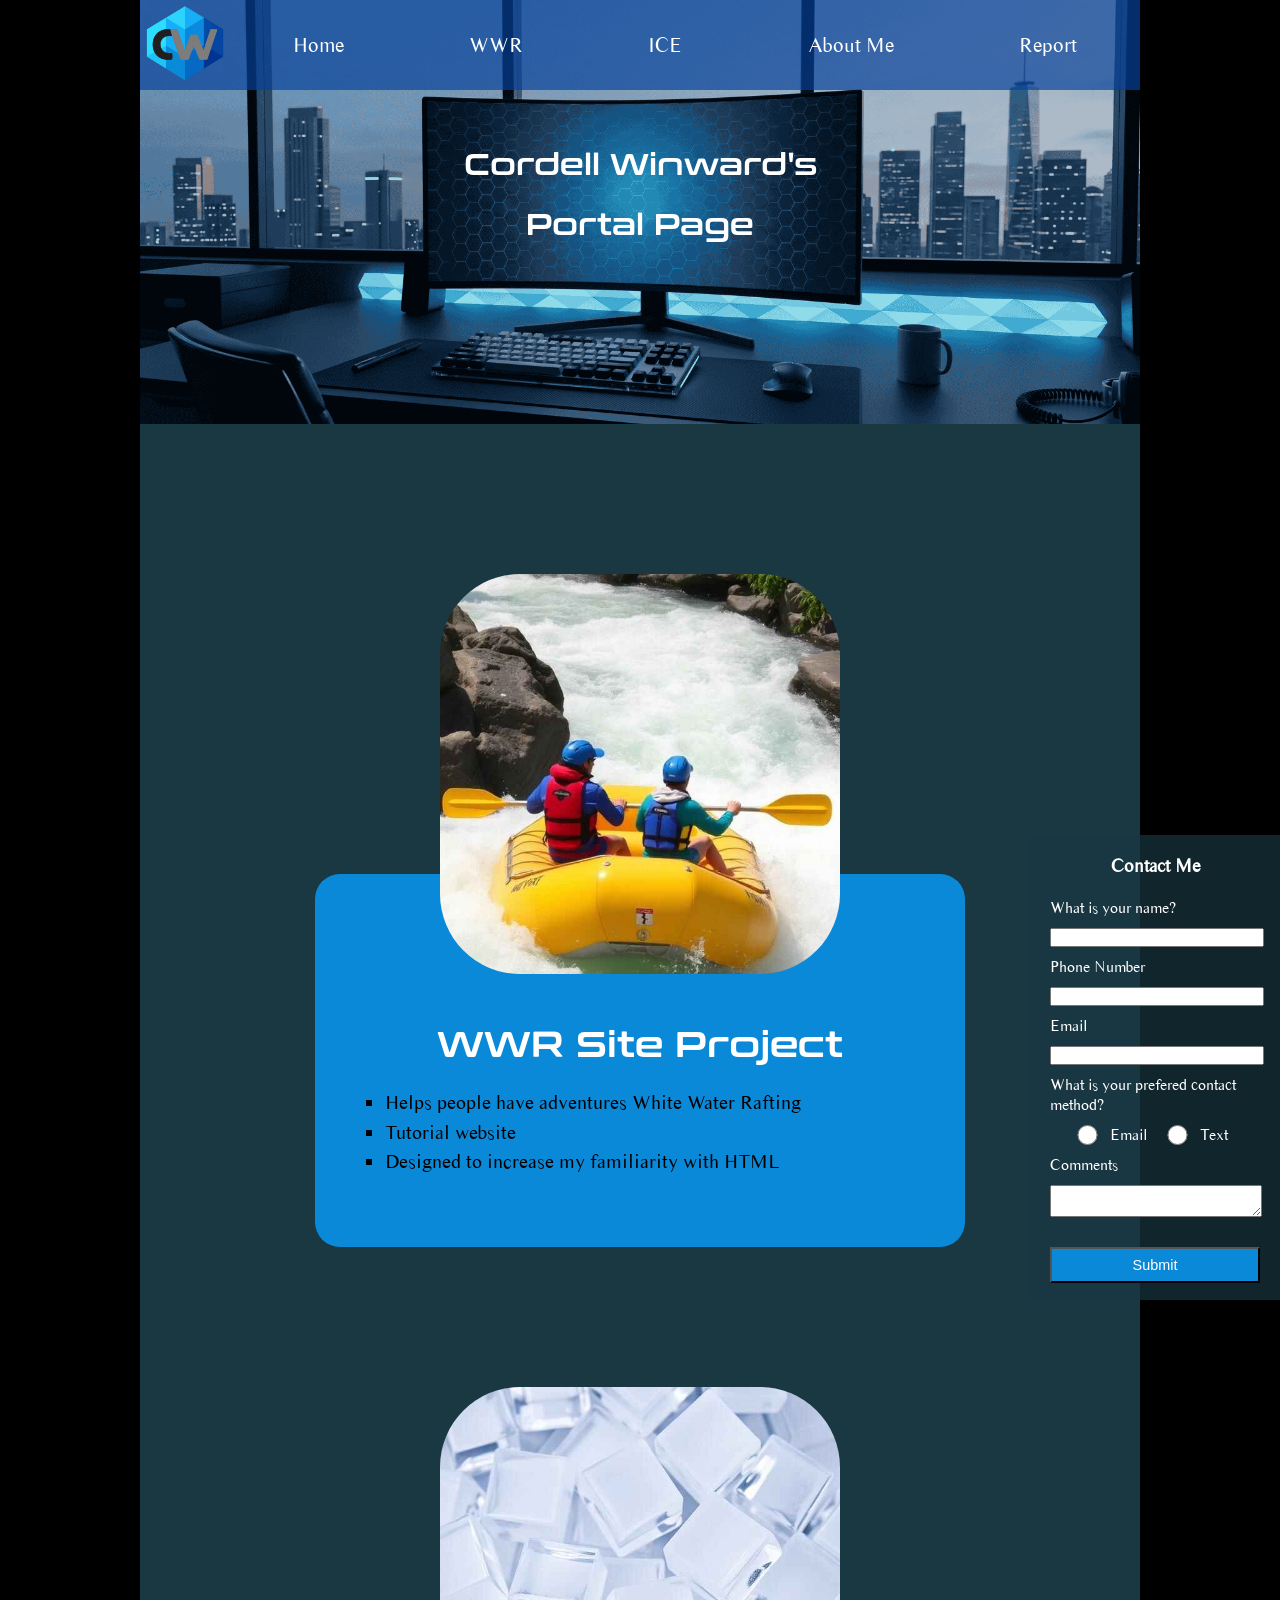
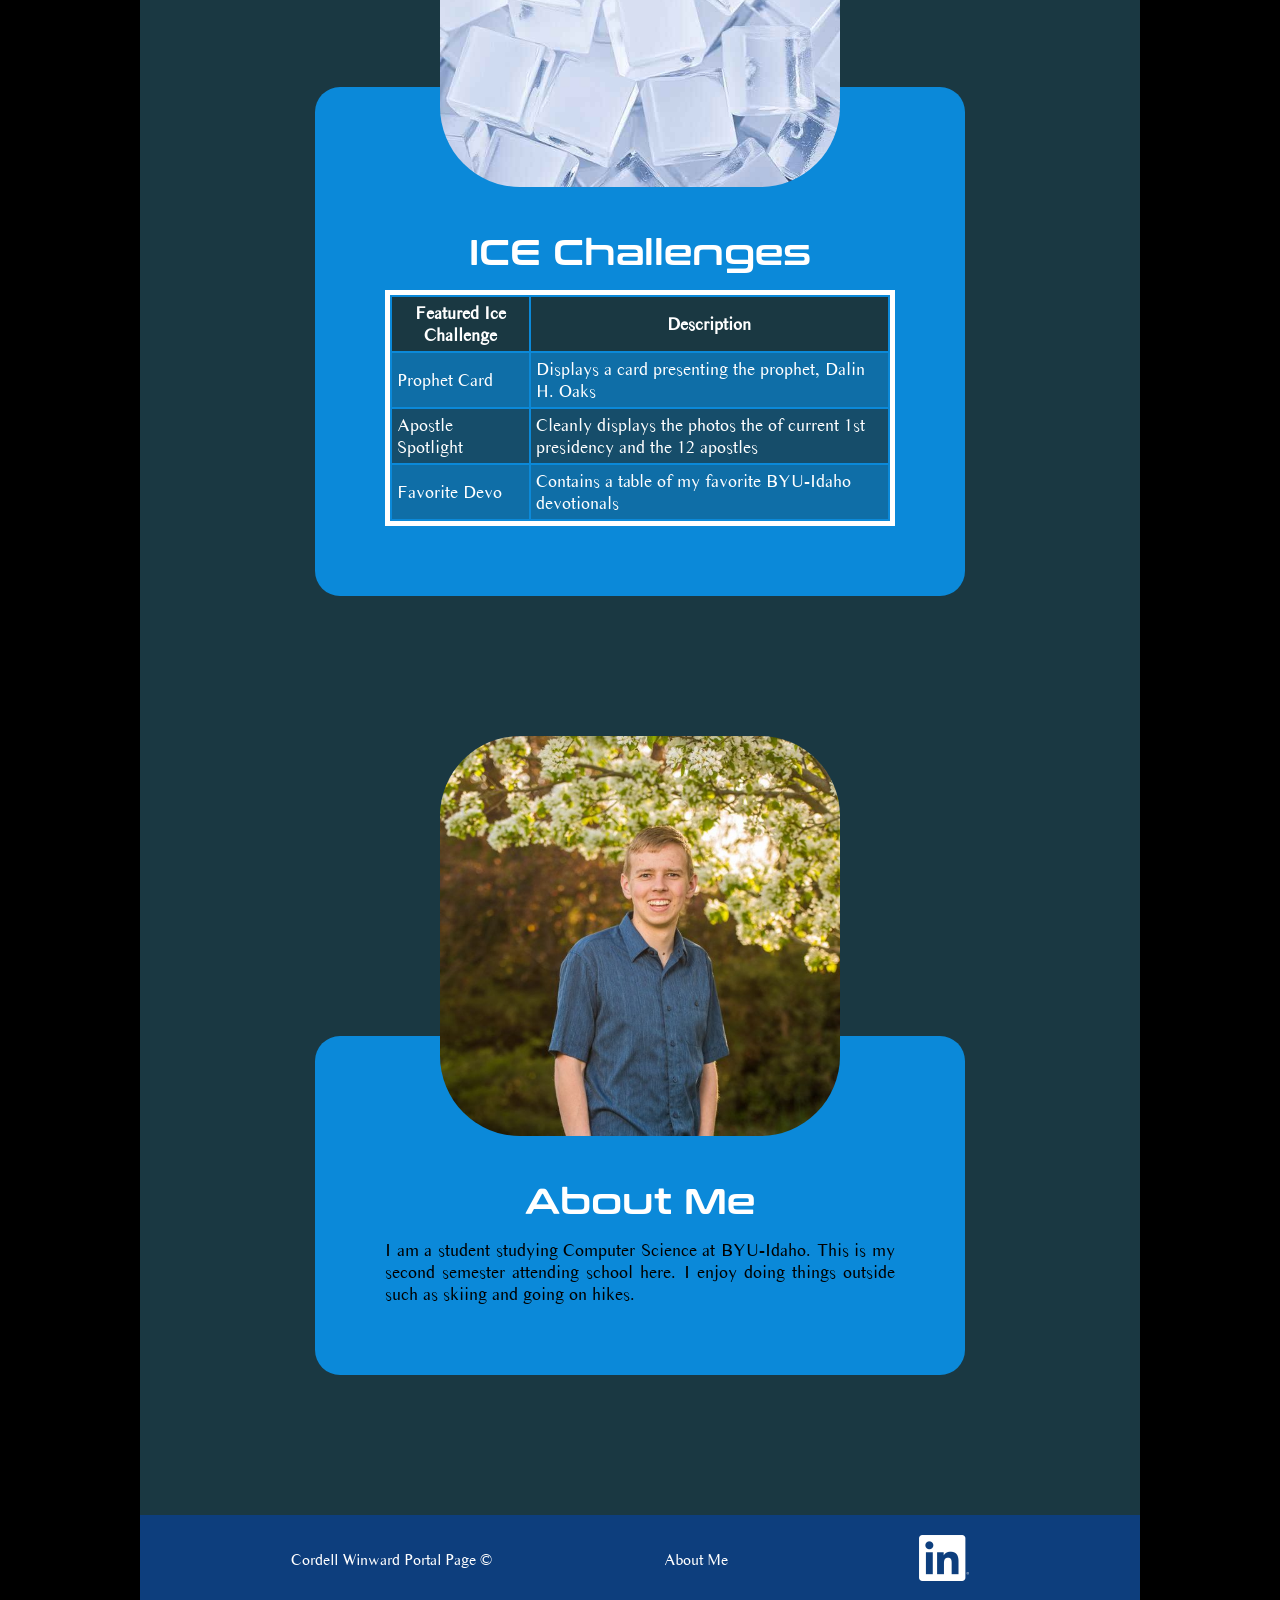
<file: index.html>
<!DOCTYPE html>
<html lang="en">
<head>
    <meta charset="UTF-8">
    <meta name="viewport" content="width=device-width, initial-scale=1.0">
    <title>Cordell Winward's Portal Page</title>
    <link rel="icon" type="image/png" href="images/logo.png">
    <link href="styles/styles.css" rel ="stylesheet">
</head>
<body>
    <div id="content">
        <header>
            <img id="logo" src="images/logo.png" alt="logo">
            <nav>
                <a href="index.html">Home</a>
                <a href="wwr/index.html" target="_blank">WWR</a>
                <a href="ice.html">ICE</a>
                <a href= "about-me.html">About Me</a>
                <a href="report.html">Report</a>
            </nav>
        </header>
        <main>
            <div id="hero-box">
                <img id = "hero" src="images/Hero.png" alt ="Hero Image">
                <h1 id = "title" >Cordell Winward's Portal Page</h1>
            </div>
            <section class="display">
                <img class = "display-photo" src = "images/wwr.jpg" alt="WWR picture">
                <div class = "textbox list">
                    <a href="wwr/index.html" target="_blank">
                        <h2>WWR Site Project</h2>
                    </a>
                    <ul class = "list">
                        <li>Helps people have adventures White Water Rafting </li>
                        <li>Tutorial website</li>
                        <li>Designed to increase  my familiarity with HTML</li>
                    </ul>
                </div>
            </section>
                <section class="display">
                    <img class = "display-photo" src = "images/ice.jpg" alt="ICE picture">
                    <div class = "textbox">
                        <a href="ice.html">
                            <h2>ICE Challenges</h2>
                        </a>
                        <table class ="table">
                            <thead>
                                <tr>
                                    <th>Featured Ice Challenge</th>
                                    <th>Description</th>
                                </tr>
                            </thead>
                            <tbody>
                                <tr>
                                    <td>Prophet Card</td>
                                    <td>Displays a card presenting the prophet, Dalin H. Oaks</td>
                                </tr>
                                <tr>
                                    <td>Apostle Spotlight</td>
                                    <td>Cleanly displays the photos the of current 1st presidency and the 12 apostles</td>
                                </tr>
                                <tr>
                                    <td>Favorite Devo</td>
                                    <td>Contains a table of my favorite BYU-Idaho devotionals</td>
                                </tr>
                            </tbody>
                        </table>
                    </div>
                </section>
            <section class="display">
                <img class = "display-photo" src = "images/about-me.jpg" alt="About Me picture">
                <div class = "textbox">
                    <a href="about-me.html">
                        <h2>About Me</h2>
                    </a>
                    <p>I am a student studying Computer Science at BYU-Idaho. This is my second semester attending school here. I enjoy doing things outside such as skiing and going on hikes.</p>
                </div>
            </section>
        </main>
        <div id="form">
            <h3>Contact Me</h3>
            <form method="get">
                <label>What is your name?</label><br>
                <input type="text" name = "name"><br>
                <label>Phone Number</label><br>
                <input type = "text" name = "phone"><br>
                <label>Email</label><br>
                <input type = "email" name = "email"><br>
                <label>What is your prefered contact method?</label><br>
                <div class = "radio">
                    <input type ="radio" name= "contact" id="prefer-email" value = "email">
                    <label for="prefer-email">Email</label>
                    <input type="radio" name="contact" id="prefer-text" value = "text">
                    <label for="prefer-text">Text</label><br>
                </div>
                <label>Comments</label><br>
                <textarea name = "comments"></textarea><br>
                <div class = "submit-button"><input type = "submit" class = "submit"></div>
            </form>
        </div>
        <footer>
            <p> Cordell Winward Portal Page &copy; </p>
            <a href="about-me.html">About Me</a>
            <a class = "social" href="https://www.linkedin.com/in/cordell-winward/" target="_blank"><img src="images/linkedin.png" alt="Linked In Profile"></a>
        </footer>
    </div>
</body>
</html>
</file>
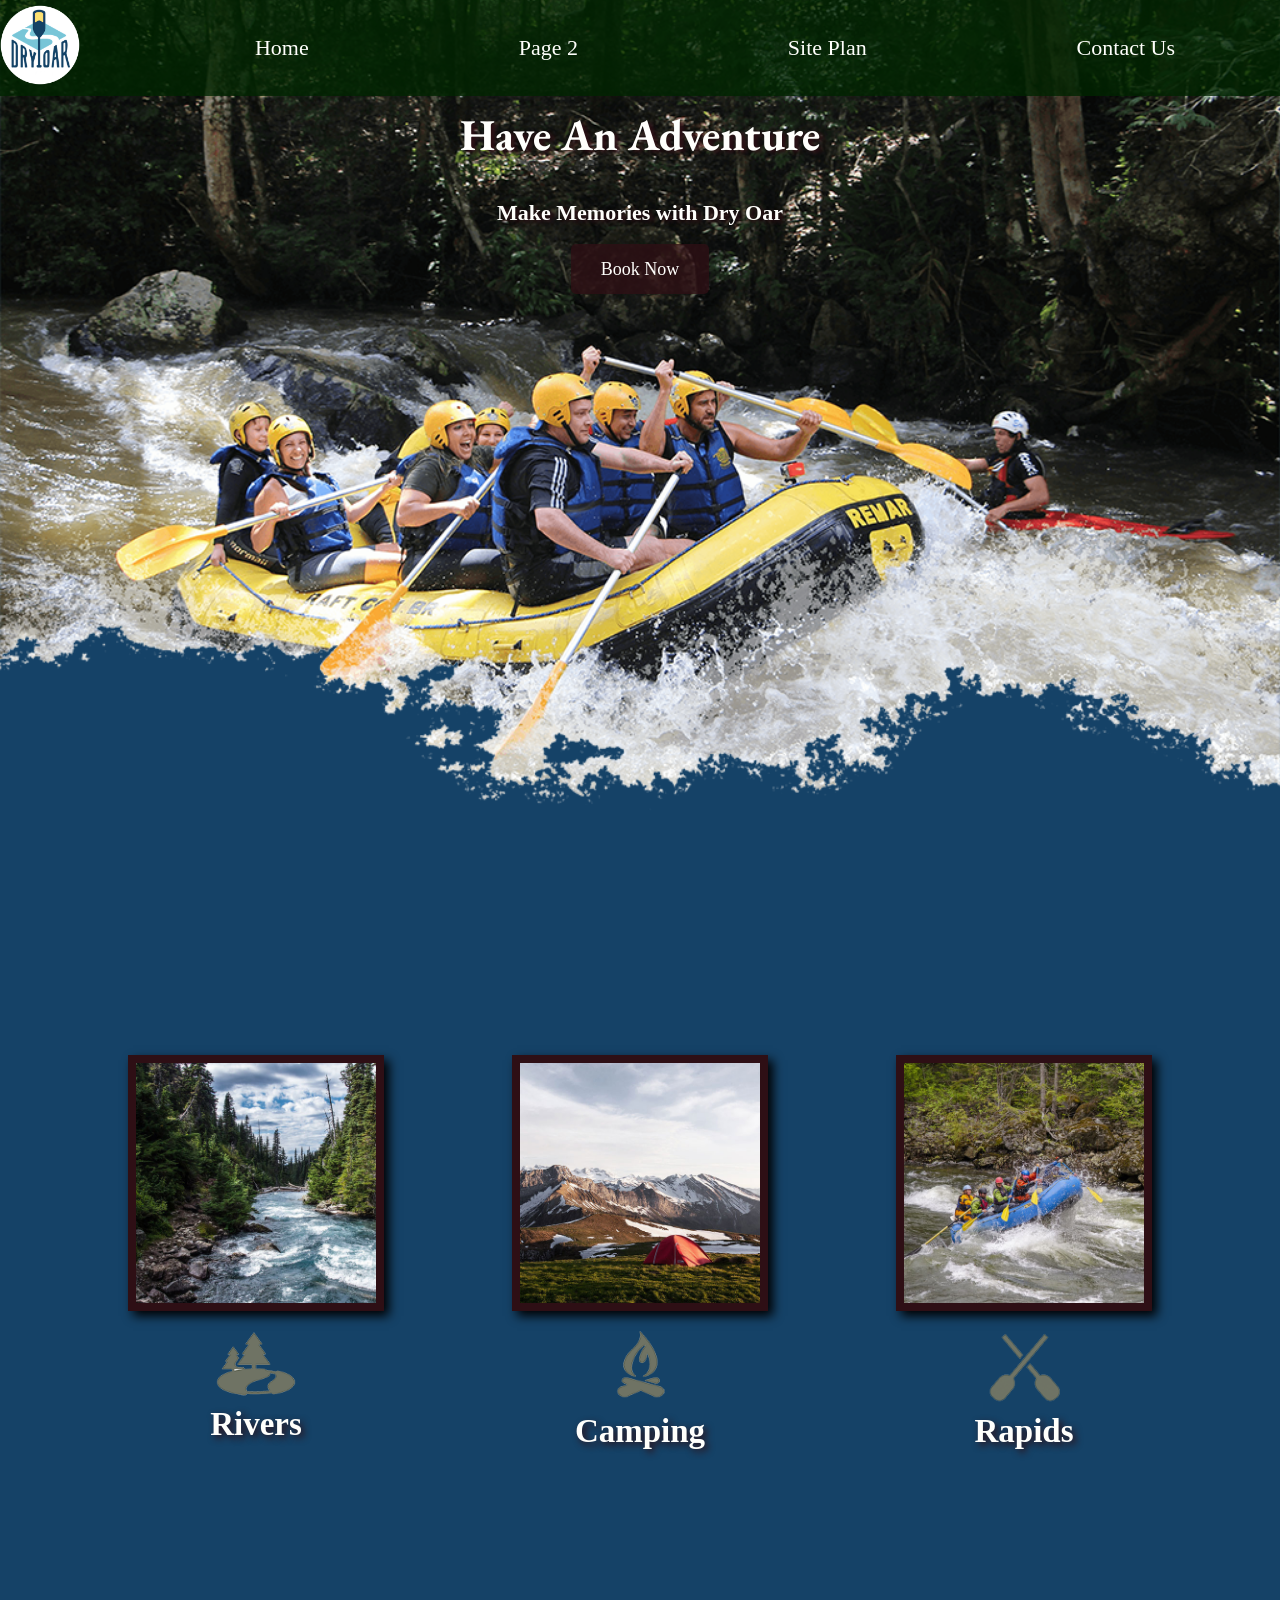
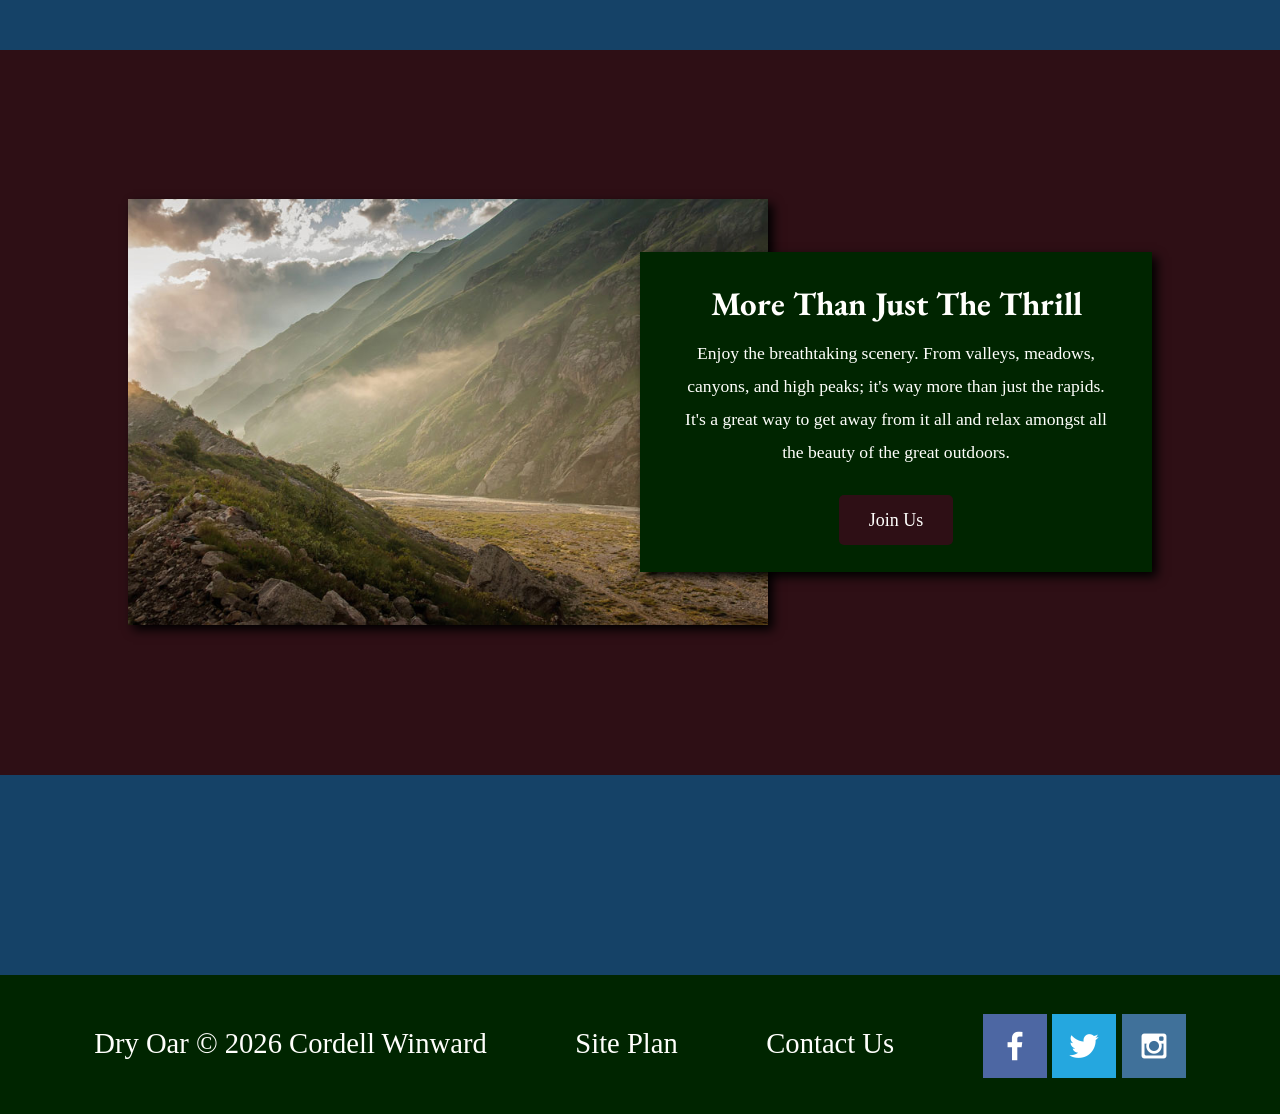
<file: wwr/index.html>
<!DOCTYPE html>
<html lang="en">
<head>
    <meta charset="UTF-8">
    <meta name="viewport" content="width=device-width, initial-scale=1.0">
    <title>Whitewater Rafting Vacations | Dry Oar Boating | Home</title>
    <link rel="stylesheet" href="styles/style.css">
</head>

<body>
    
    <div id="content">
        <header>
            <a id="logo_link" href="index.html">
            <img class="logo" src="images/logo.png" alt="Dry Oar Logo">
            </a>
            <nav>
                 <a href="index.html">Home</a>
                 <a href="#">Page 2</a>
                 <a href="site-plan-rafting.html">Site Plan</a>
                 <a href="contactus.html">Contact Us</a>
            </nav>
        </header>
        <div id= "hero">
            <div id="hero-box">
                <img id="hero-img" src="images/hero.png" alt="People enjoying white water rafting">
            </div>
            <section id="hero-msg">
                <h1 class="home-title">Have An Adventure</h1>
                <h4>Make Memories with Dry Oar</h4>
                <div class="button-box">
                    <a class="book" href="contactus.html">Book Now</a>
                </div>
            </section>
        </div>
        <main class="home-grid">
            <section class="rivers-card">
                <img class="card-img" src="images/rivers.jpg" alt="river in forest">
                <img class="icon" src="images/river_icon.png" alt="river icon">
                <h2>Rivers</h2>
            </section>
            <section class="camping-card">
                <img class="card-img" src="images/camping.jpg" alt="tent in mountains">
                <img class="icon" src="images/fire_icon.png" alt="fire icon">
                <h2>Camping</h2>
            </section>
            <section class="rapids-card">
                <img class="card-img" src="images/rapids.jpg" alt="rafting boat">
                <img class="icon" src="images/oars.png" alt="oars.png">
                <h2>Rapids</h2>
            </section>
            <div id="background"></div>
            <img class="mountains" src="images/mountains.jpg" alt="Misty mountains">
            <section class="msg">
                <h2>More Than Just The Thrill</h2>
                <p>Enjoy the breathtaking scenery. From valleys, meadows, canyons, and high peaks; it's way more than just the rapids. It's a great way to get away from it all and relax amongst all the beauty of the great outdoors. </p>
                <a class="join" href="rivers.html">Join Us</a>
            </section>
        </main>
        <footer>
            <p>Dry Oar &copy; 2026 Cordell Winward</p>
            <p><a href="site-plan-rafting.html">Site Plan</a></p>
            <p><a href="contactus.html">Contact Us</a></p>
            <div class="social">
                <a href="https://facebook.com" target="_blank">
                    <img src="images/facebook.png" alt="fb icon">
                </a>
                <a href="https://twitter.com" target="_blank">
                    <img src="images/twitter.png" alt="twitter icon">
                </a>
                <a href="https://instagram.com" target="_blank">
                    <img src="images/instagram.png" alt="instagram icon">
                </a>
            </div>
        </footer>
    </div>
</body>
</html>
</file>
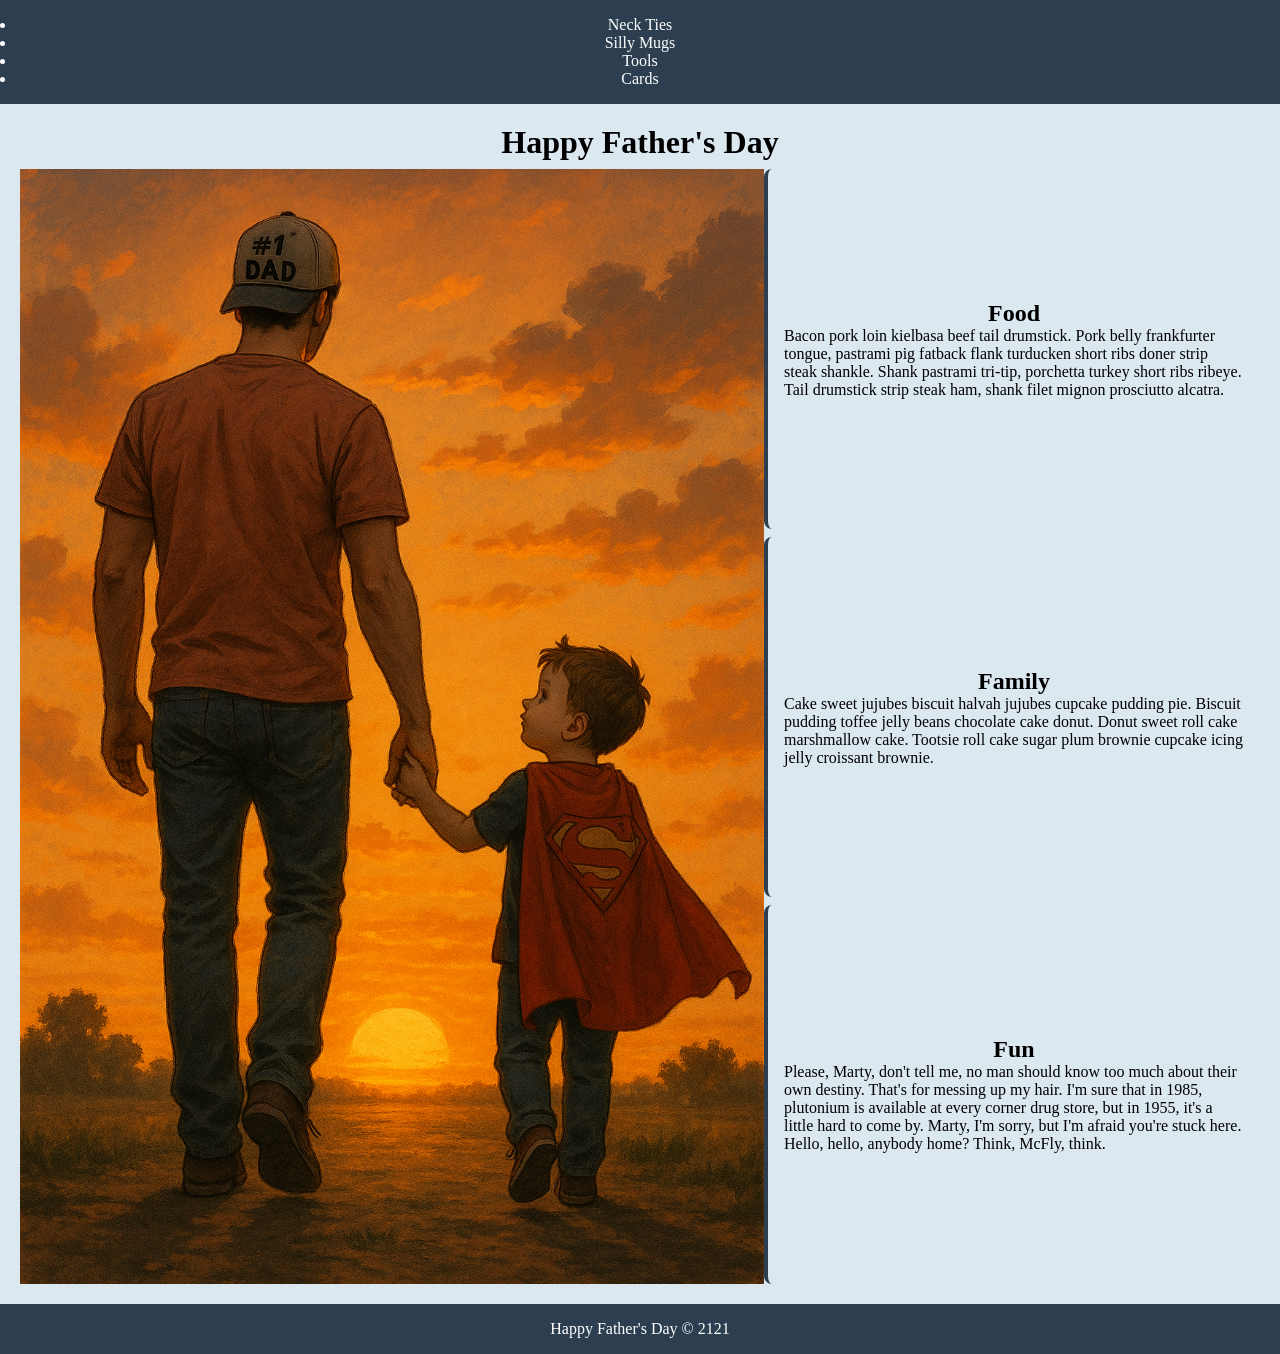
<file: ice/fathersday/index.html>
<!DOCTYPE html>
<html lang="en">

<head>
    <meta charset="UTF-8">
    <meta name="viewport" content="width=device-width, initial-scale=1.0">
    <title>Father's Day Page</title>
    <link rel="stylesheet" href="styles/styles.css">
</head>

<body>
    <div id="wrapper">
        <header>
            <nav>
                <ul>
                    <li>Neck Ties</li>
                    <li>Silly Mugs</li>
                    <li>Tools</li>
                    <li>Cards</li>
                </ul>
            </nav>
        </header>
        <main>
            <h1>Happy Father's Day</h1>
            <img src="images/fathersday.png">
            <section>
                <h2>Food</h2>
                <p>Bacon pork loin kielbasa beef tail drumstick. Pork belly frankfurter tongue,
                     pastrami pig fatback flank turducken short ribs doner strip steak shankle.
                      Shank pastrami tri-tip, porchetta turkey short ribs ribeye. 
                      Tail drumstick strip steak ham, shank filet mignon prosciutto alcatra. </p>
            </section>
            <section>
                <h2>Family</h2>
                <p>Cake sweet jujubes biscuit halvah jujubes cupcake pudding pie. Biscuit
                    pudding toffee jelly beans chocolate cake donut. Donut sweet roll cake
                    marshmallow cake. Tootsie roll cake sugar plum brownie cupcake icing
                    jelly croissant brownie.</p>
            </section>
            <section>
                <h2>Fun</h2>
                <p>Please, Marty, don't tell me, no man should know too much about their own
                     destiny. That's for messing up my hair. I'm sure that in 1985, 
                     plutonium is available at every corner drug store, but in 1955, 
                     it's a little hard to come by. Marty, I'm sorry, but I'm afraid 
                     you're stuck here. Hello, hello, anybody home? Think, McFly, think. 
                     </p>
            </section>
        </main>
        <footer>
            Happy Father's Day &copy; 2121
        </footer>
    </div>
</body>

</html>
</file>
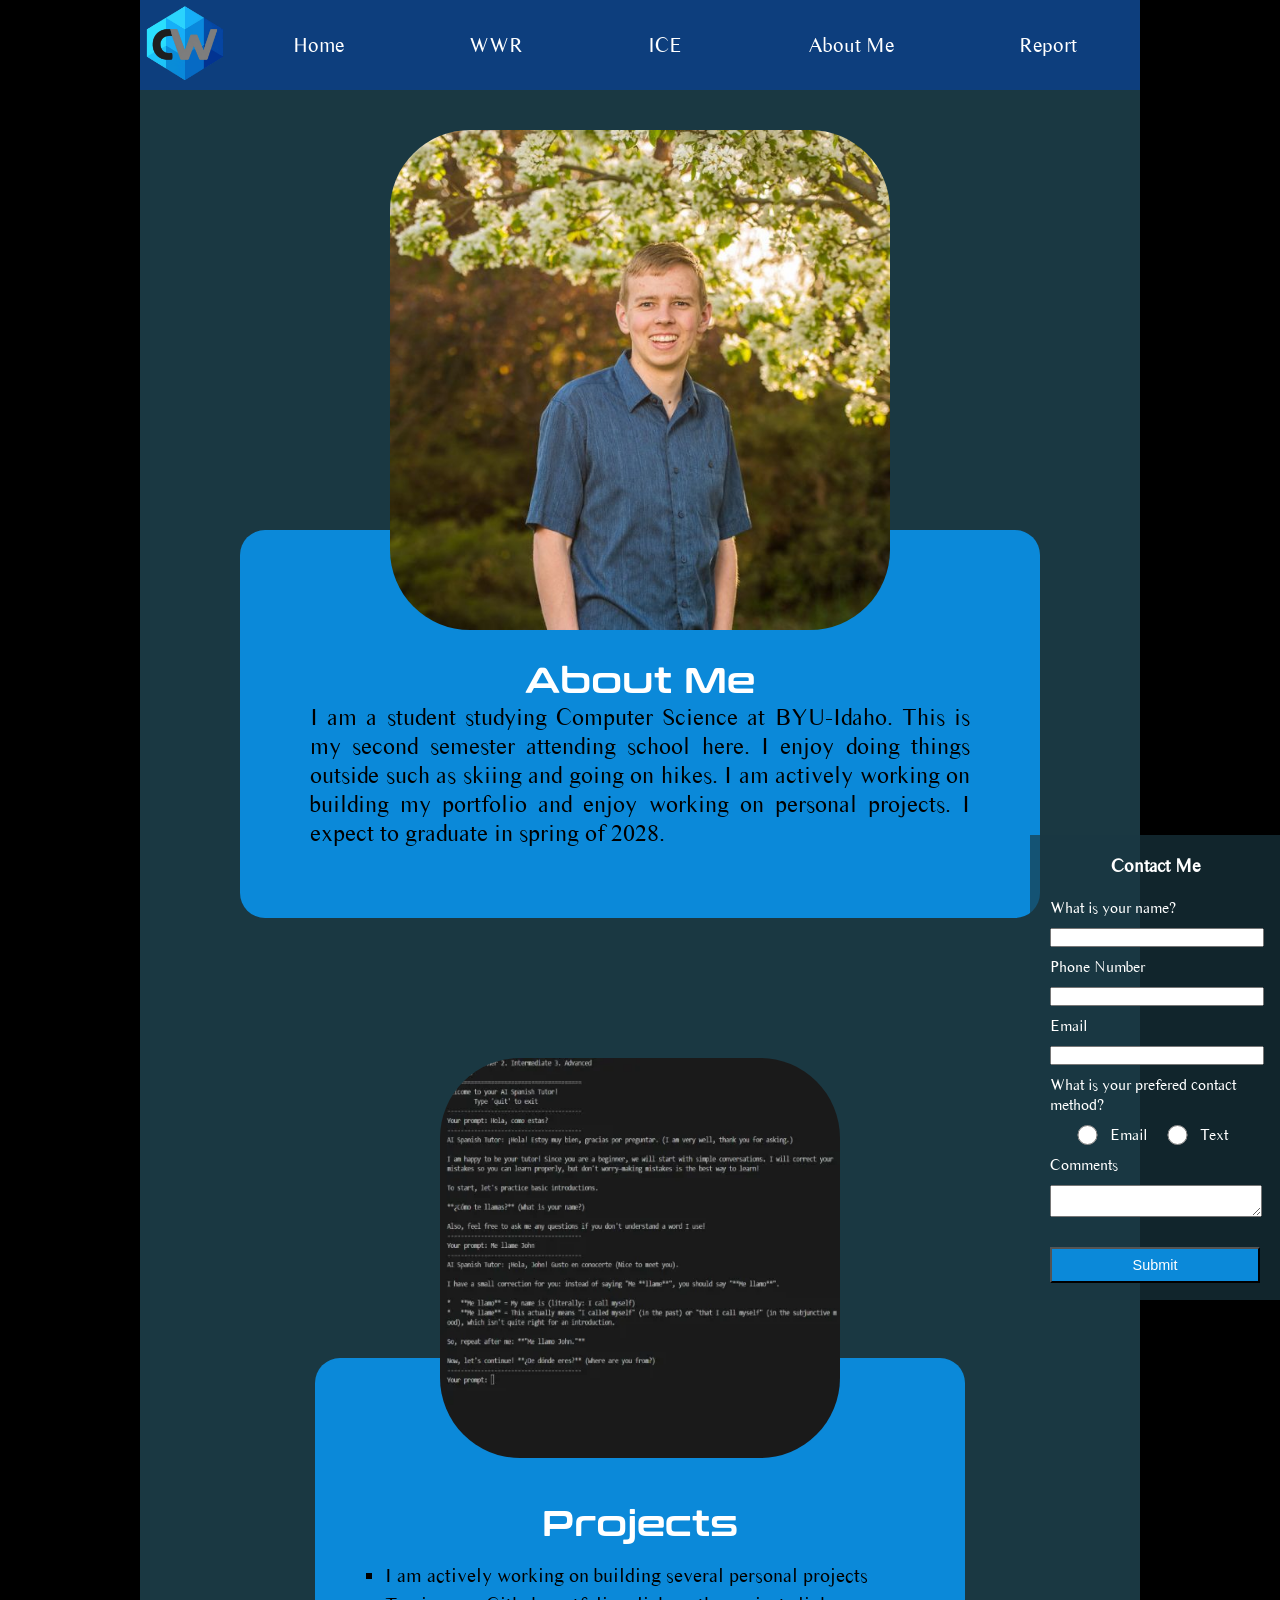
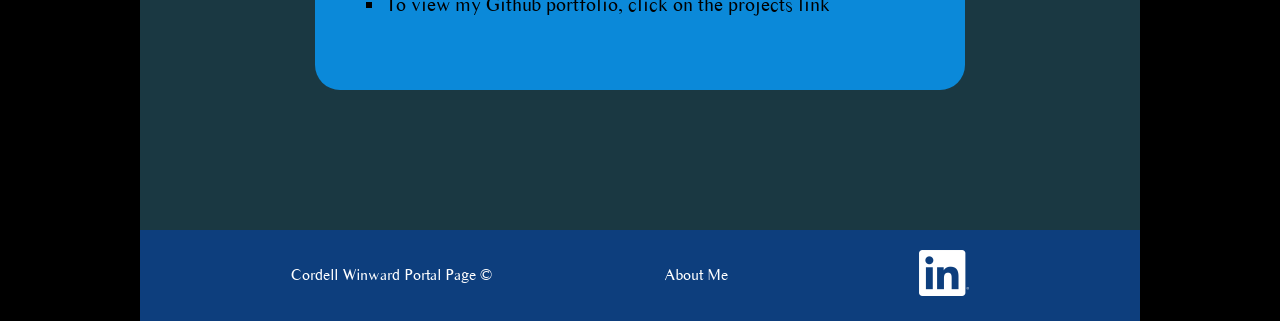
<file: about-me.html>
<!DOCTYPE html>
<html lang="en">
<head>
    <meta charset="UTF-8">
    <meta name="viewport" content="width=device-width, initial-scale=1.0">
    <title>About Me</title>
    <link rel="icon" type="image/png" href="images/logo.png">
    <link href="styles/styles.css" rel ="stylesheet">
</head>
<body>
    <div id="content">
        <header>
            <a href="index.html"><img id="logo" src="images/logo.png" alt="logo"></a>
            <nav>
                <a href="index.html">Home</a>
                <a href="wwr/index.html" target="_blank">WWR</a>
                <a href="ice.html">ICE</a>
                <a href="about-me.html">About Me</a>
                <a href="report.html">Report</a>
            </nav>
        </header>
        <main>
            <section class="display" id = "about-me">
                <img class = "display-photo" src = "images/about-me.jpg" alt="About Me picture">
                <div class = "textbox">
                    <h1>About Me</h1>
                    <p>I am a student studying Computer Science at BYU-Idaho. This is my second semester attending school here. I enjoy doing things outside such as skiing and going on hikes. I am actively working on building my portfolio and enjoy working on personal projects. I expect to graduate in spring of 2028.</p>
                </div>
            </section>
            <section class="display"><img class = "display-photo" src="images/projects.webp" alt="Project Code">
                <div class = "textbox">
                    <a href="https://github.com/cordellwinward" target="_blank">
                        <h2>Projects</h2>
                    </a>
                    <ul class = "list">
                        <li>I am actively working on building several personal projects</li>
                        <li>To view my Github portfolio, click on the projects link</li>
                    </ul>
                </div>
            </section>
        </main>
        <div id="form">
            <h3>Contact Me</h3>
            <form method="get">
                <label>What is your name?</label><br>
                <input type="text" name = "name"><br>
                <label>Phone Number</label><br>
                <input type = "text" name = "phone"><br>
                <label>Email</label><br>
                <input type = "email" name = "email"><br>
                <label>What is your prefered contact method?</label><br>
                <div class = "radio">
                    <input type ="radio" name= "contact" id="prefer-email" value = "email">
                    <label for="prefer-email">Email</label>
                    <input type="radio" name="contact" id="prefer-text" value = "text">
                    <label for="prefer-text">Text</label><br>
                </div>
                <label>Comments</label><br>
                <textarea name = "comments"></textarea><br>
                <div class = "submit-button"><input type = "submit" class = "submit"></div>
            </form>
        </div>
        <footer>
            <p> Cordell Winward Portal Page &copy; </p>
            <a href="about-me.html">About Me</a>
            <a class = "social" href="https://www.linkedin.com/in/cordell-winward/" target="_blank"><img src="images/linkedin.png" alt="Linked In Profile"></a>
        </footer>
    </div>
</body>
</html>
</file>
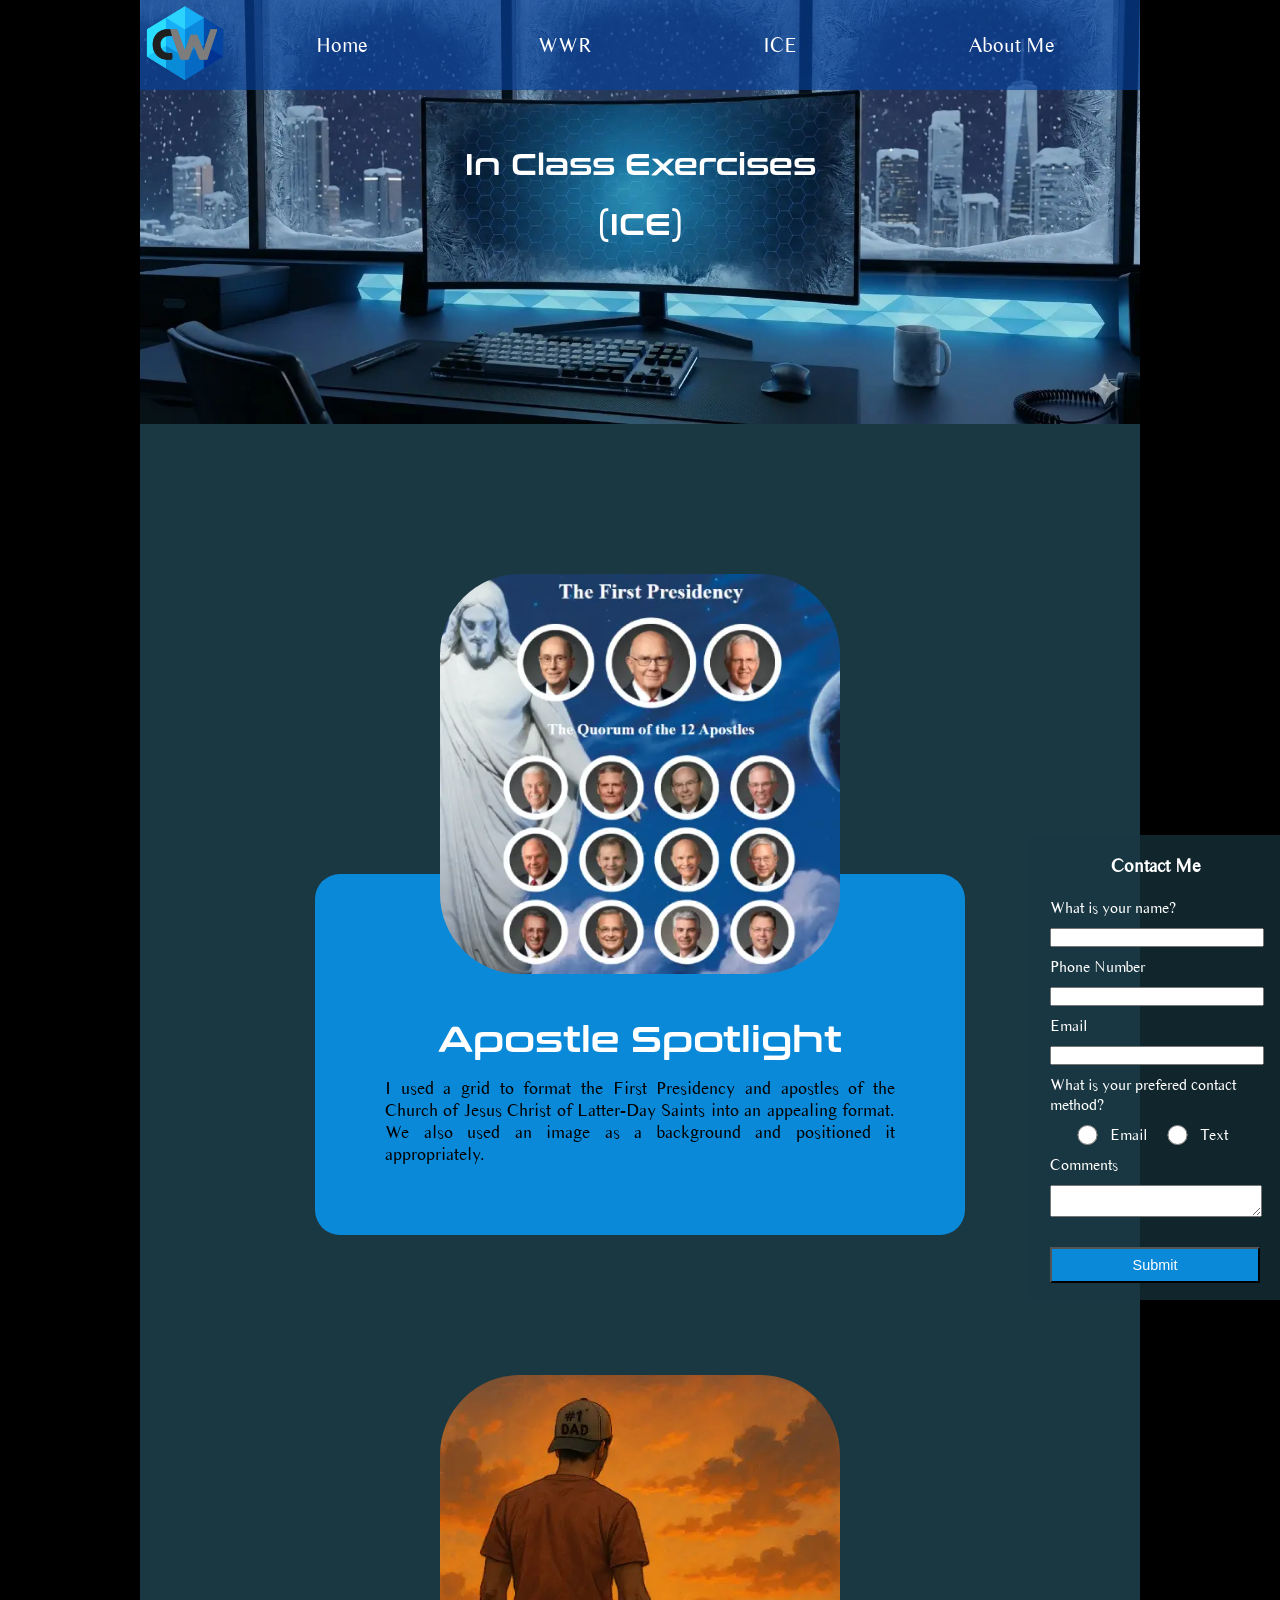
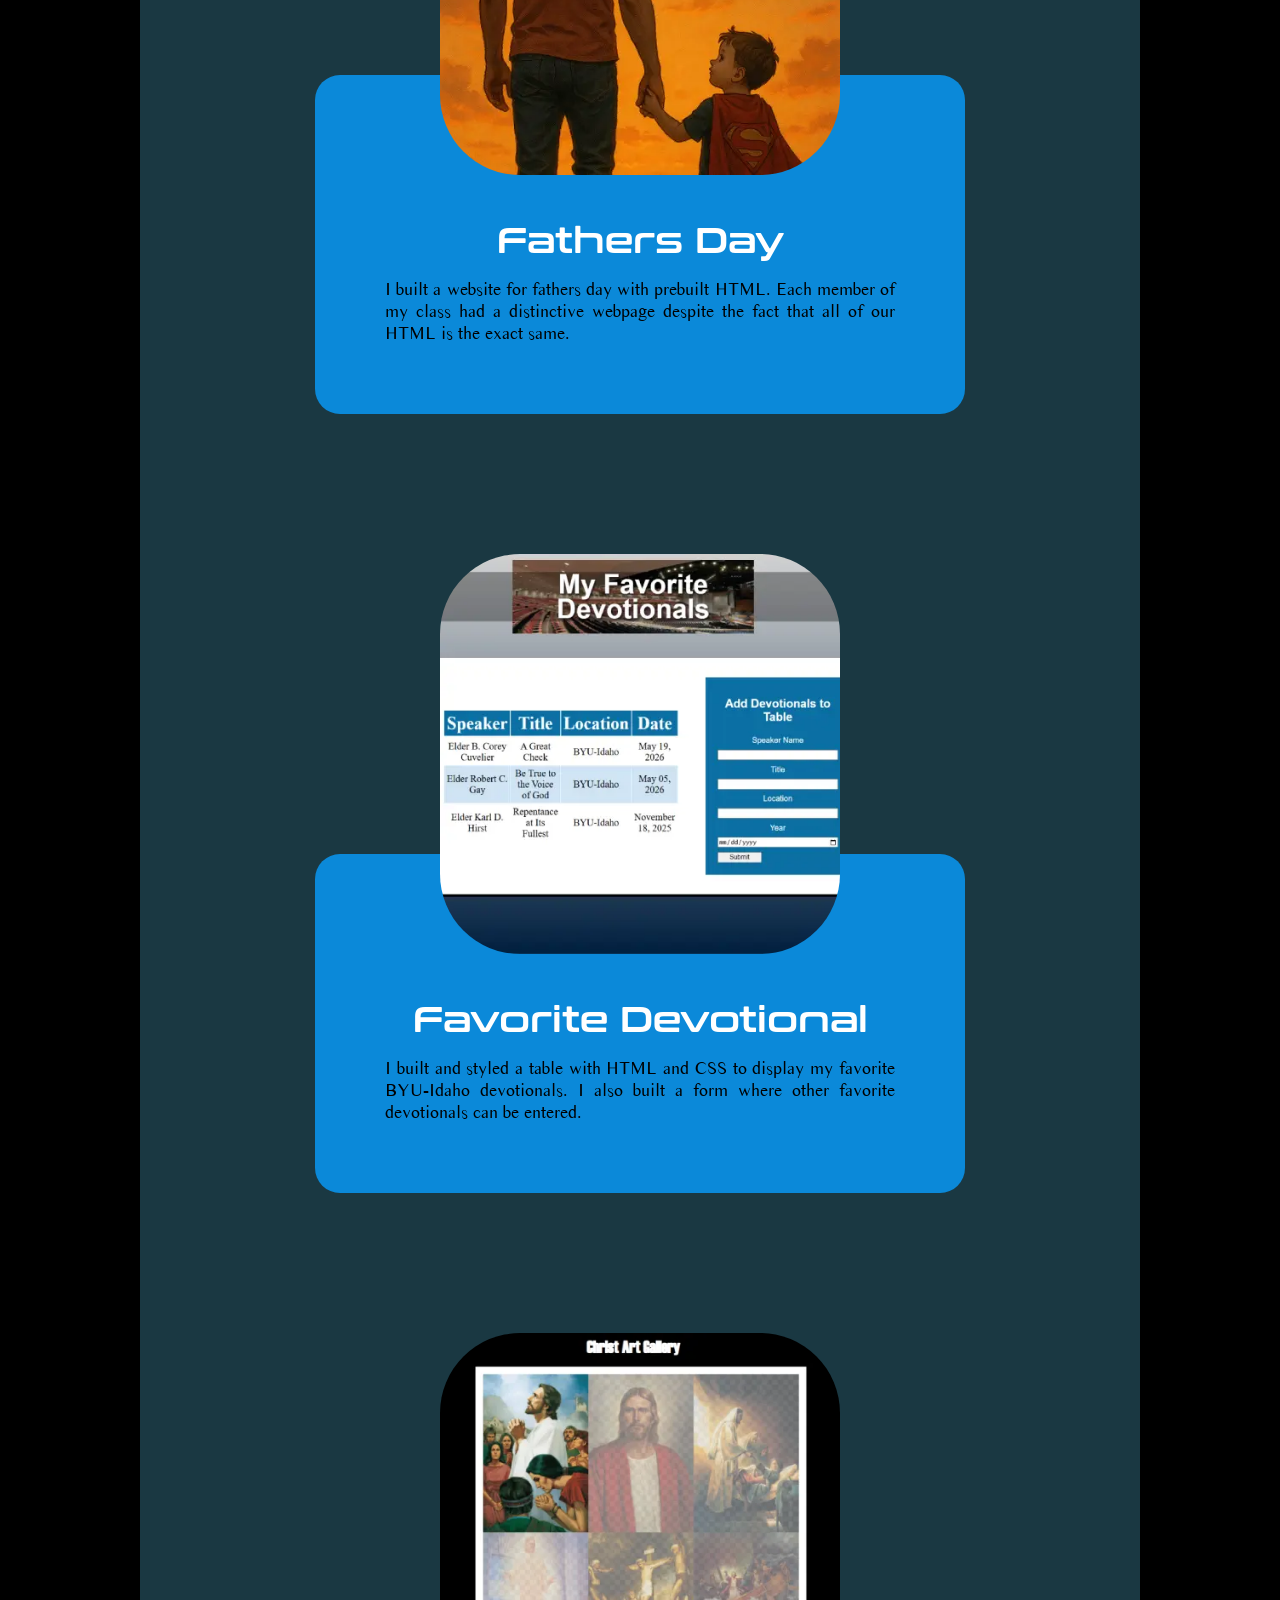
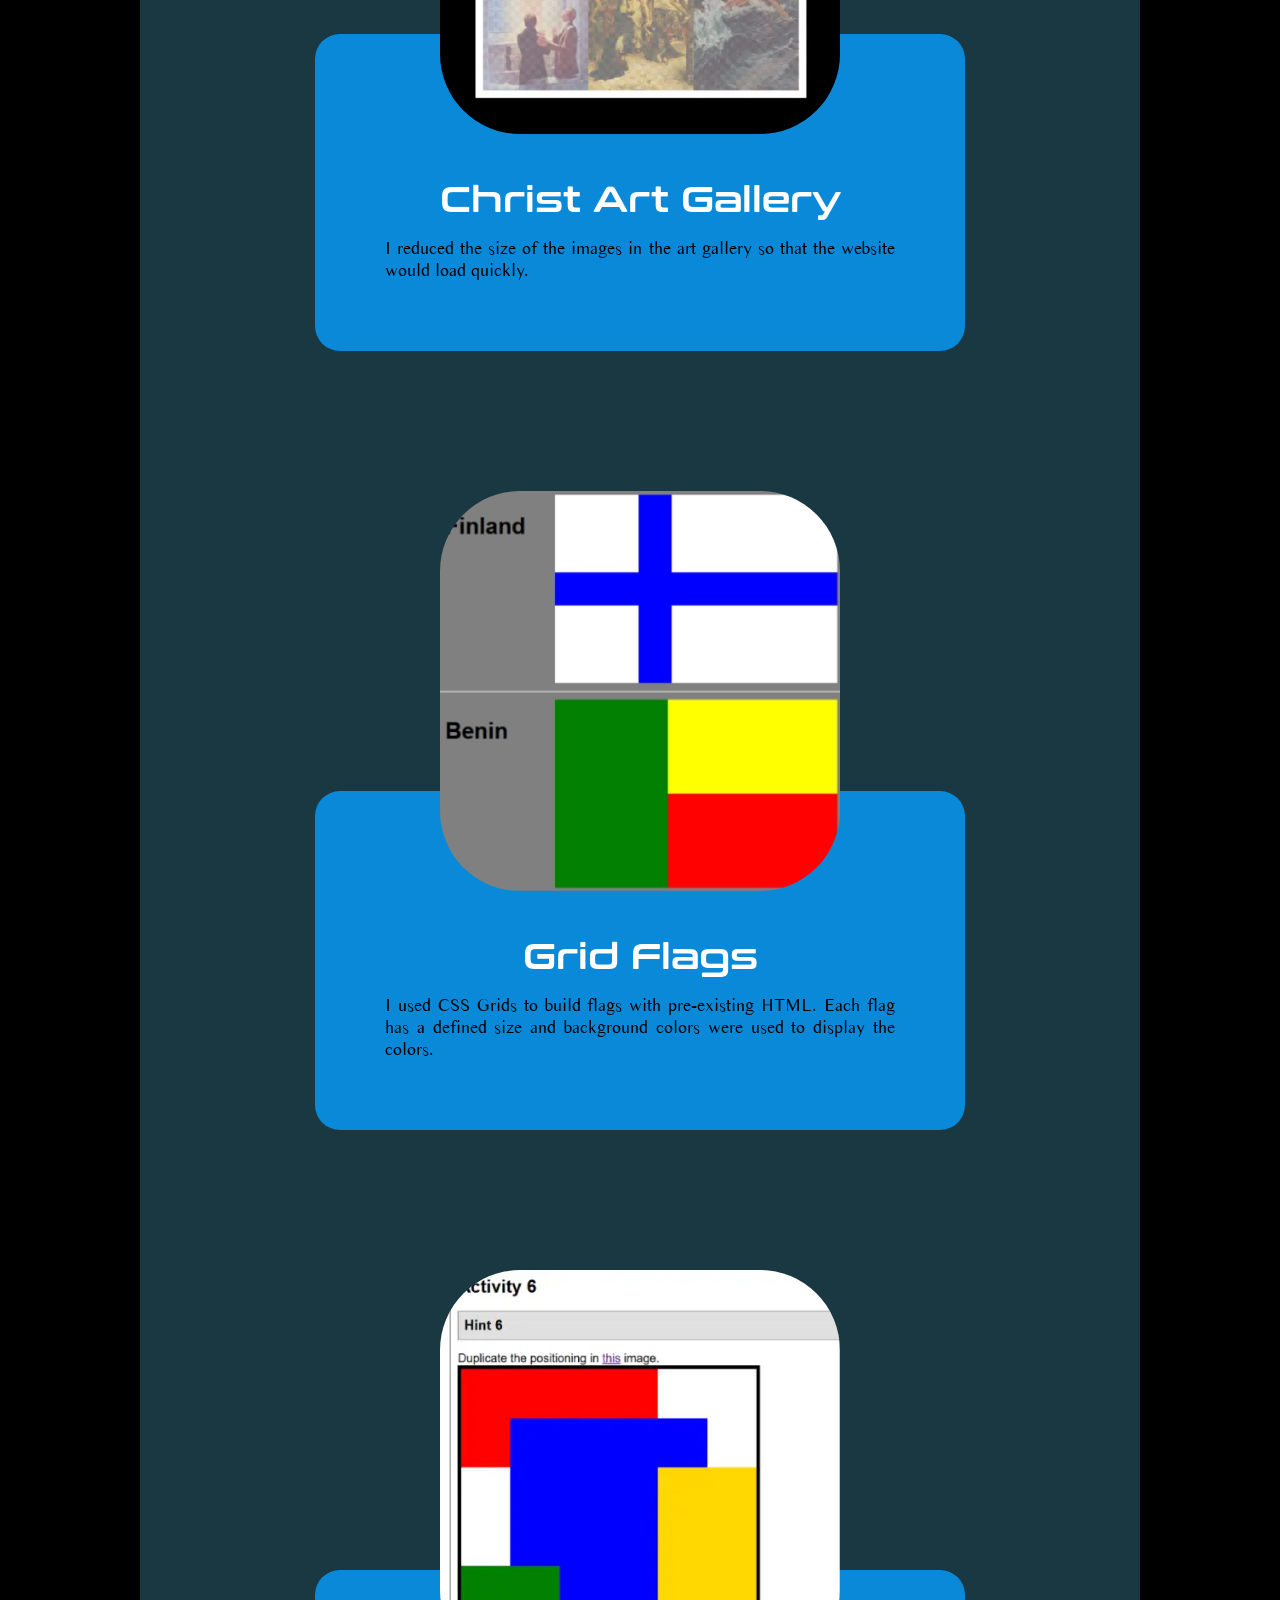
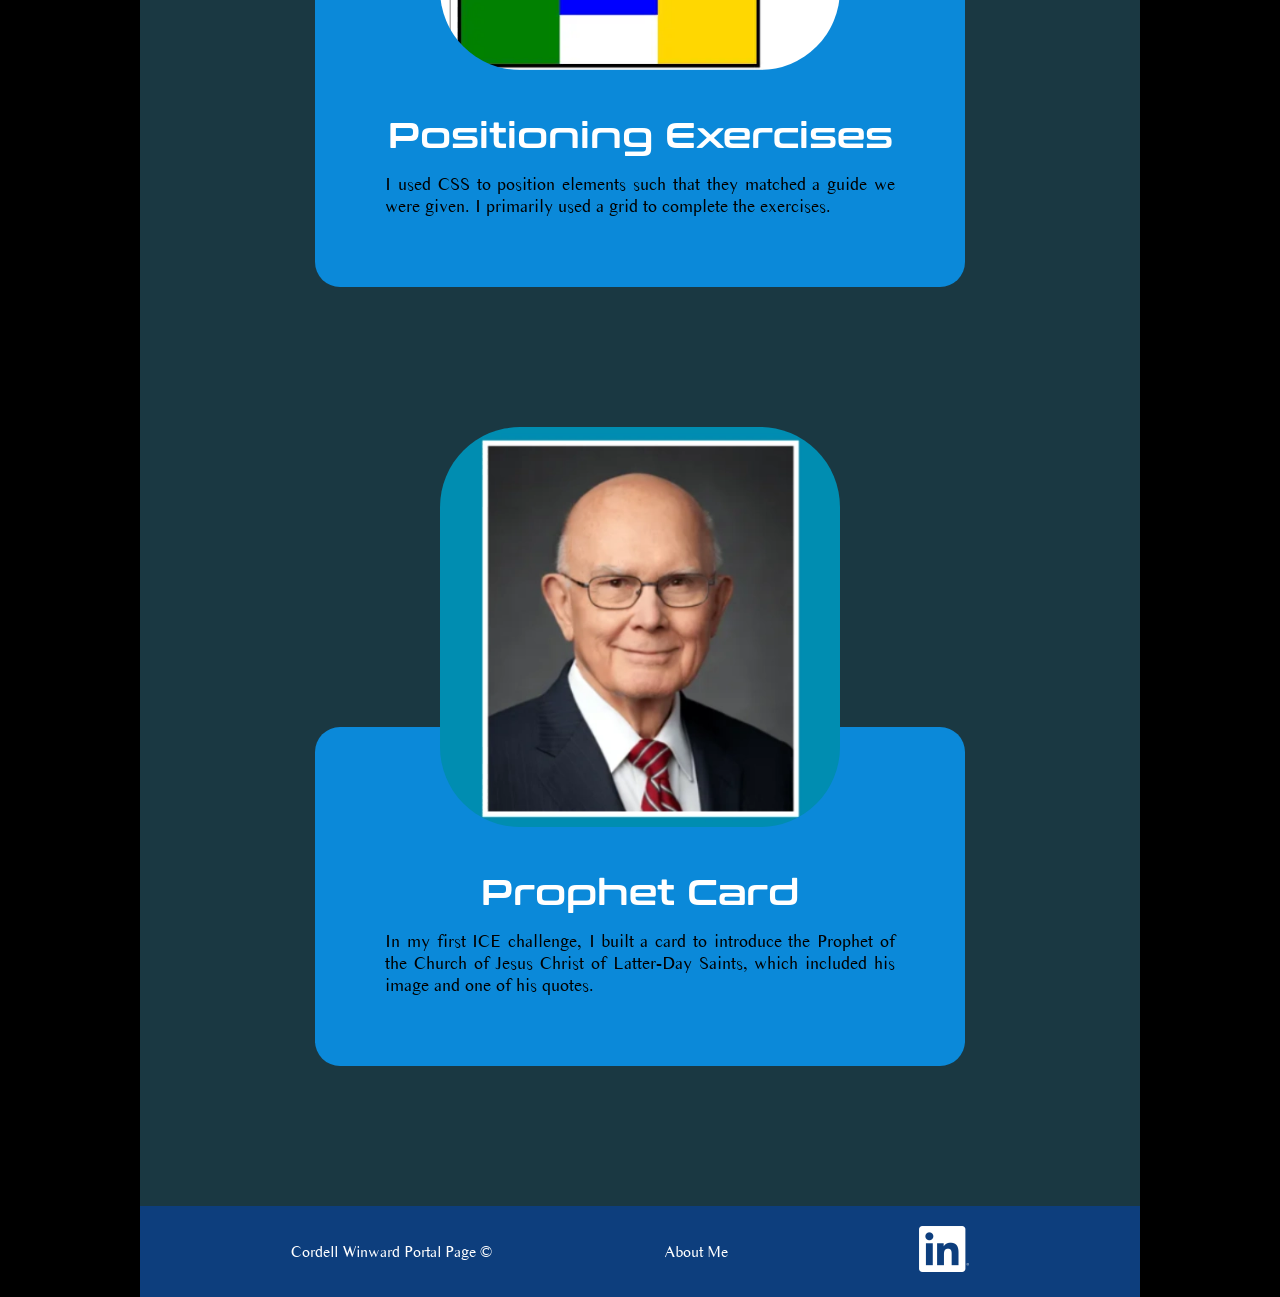
<file: ice.html>
<!DOCTYPE html>
<html lang="en">
<head>
    <meta charset="UTF-8">
    <meta name="viewport" content="width=device-width, initial-scale=1.0">
    <title>Ice Challenges</title>
    <link rel="icon" type="image/png" href="images/logo.png">
    <link href="styles/styles.css" rel ="stylesheet">
</head>
<body>
    <div id="content">
        <header>
            <a href="index.html"><img id="logo" src="images/logo.png" alt="logo"></a>
            <nav>
                <a href="index.html">Home</a>
                <a href="wwr/index.html" target="_blank">WWR</a>
                <a href="ice.html">ICE</a>
                <a href="about-me.html">About Me</a>
            </nav>
        </header>
        <main>
            <div id="hero-box">
                <img id = "hero" src="images/ice-page/ice-hero.webp" alt="Hero Image">
                <h1 id = "title">In Class Exercises (ICE)</h1>
            </div>
            <section class="display">
                <img class = "display-photo" src="images/ice-page/apostles.webp" alt="Apostle Spotlight Site">
                <div class = "textbox">
                    <a href="ice/apostle_spotlight_cordell/apostles.html" target="_blank">
                        <h2>Apostle Spotlight</h2>
                    </a>
                    <p>I used a grid to format the First Presidency and apostles of the Church of Jesus Christ of Latter-Day Saints into an appealing format. We also used an image as a background and positioned it appropriately.</p>
                </div>
            </section>
            <section class="display">
                <img class = "display-photo" src="images/ice-page/fathersday.webp" alt="Father and Son">
                <div class = "textbox">
                    <a href="ice/fathersday/index.html" target="_blank">
                        <h2>Fathers Day</h2>
                    </a>
                    <p>I built a website for fathers day with prebuilt HTML. Each member of my class had a distinctive webpage despite the fact that all of our HTML is the exact same.</p>
                </div>
            </section>
            <section class="display">
                <img class = "display-photo" src = "images/ice-page/devo.webp" alt="Favorite Devotional Page">
                <div class = "textbox">
                    <a href="ice/favorite_devo_cordell/favdevo.html" target="_blank">
                        <h2>Favorite Devotional</h2>
                    </a>
                    <p>I built and styled a table with HTML and CSS to display my favorite BYU-Idaho devotionals. I also built a form where other favorite devotionals can be entered.</p>
                </div>
            </section>
            <section class="display">
                <img class = "display-photo" src = "images/ice-page/image-gallery.webp" alt="Christ Art Gallery">
                <div class = "textbox">
                    <a href="ice/gallery/gallery.html" target="_blank">
                        <h2>Christ Art Gallery</h2>
                    </a>
                    <p>I reduced the size of the images in the art gallery so that the website would load quickly.</p>
                </div>
            </section>
            <section class="display">
                <img class = "display-photo" src = "images/ice-page/flags.webp" alt="CSS Flags">
                <div class = "textbox">
                    <a href="ice/grid_flags/flags.html" target="_blank">
                        <h2>Grid Flags</h2>
                    </a>
                    <p>I used CSS Grids to build flags with pre-existing HTML. Each flag has a defined size and background colors were used to display the colors.</p>
                </div>
            </section>
            <section class="display">
                <img class = "display-photo" src = "images/ice-page/positioning.webp" alt="Positioning Site">
                <div class = "textbox">
                    <a href="ice/positioning/positioning.html" target="_blank">
                        <h2>Positioning Exercises</h2>
                    </a>
                    <p>I used CSS to position elements such that they matched a guide we were given. I primarily used a grid to complete the exercises.</p>
                </div>
            </section>
            <section class="display">
                <img class = "display-photo" src = "images/ice-page/prophet.webp" alt="Prophet Card">
                <div class = "textbox">
                    <a href="ice/prophet_cards_cordell/oaks.html" target="_blank">
                        <h2>Prophet Card</h2>
                    </a>
                    <p>In my first ICE challenge, I built a card to introduce the Prophet of the Church of Jesus Christ of Latter-Day Saints, which included his image and one of his quotes.</p>
                </div>
            </section>
        </main>
        <div id="form">
            <h3>Contact Me</h3>
            <form method="get">
                <label>What is your name?</label><br>
                <input type="text" name = "name"><br>
                <label>Phone Number</label><br>
                <input type = "text" name = "phone"><br>
                <label>Email</label><br>
                <input type = "email" name = "email"><br>
                <label>What is your prefered contact method?</label><br>
                <div class = "radio">
                    <input type ="radio" name= "contact" id="prefer-email" value = "email">
                    <label for="prefer-email">Email</label>
                    <input type="radio" name="contact" id="prefer-text" value = "text">
                    <label for="prefer-text">Text</label><br>
                </div>
                <label>Comments</label><br>
                <textarea name = "comments"></textarea><br>
                <div class = "submit-button"><input type = "submit" class = "submit"></div>
            </form>
        </div>
        <footer>
            <p> Cordell Winward Portal Page &copy; </p>
            <a href="about-me.html">About Me</a>
            <a class = "social" href="https://www.linkedin.com/in/cordell-winward/" target="_blank"><img src="images/linkedin.png" alt="Linked In Profile"></a>
        </footer>
    </div>
</body>
</html>
</file>
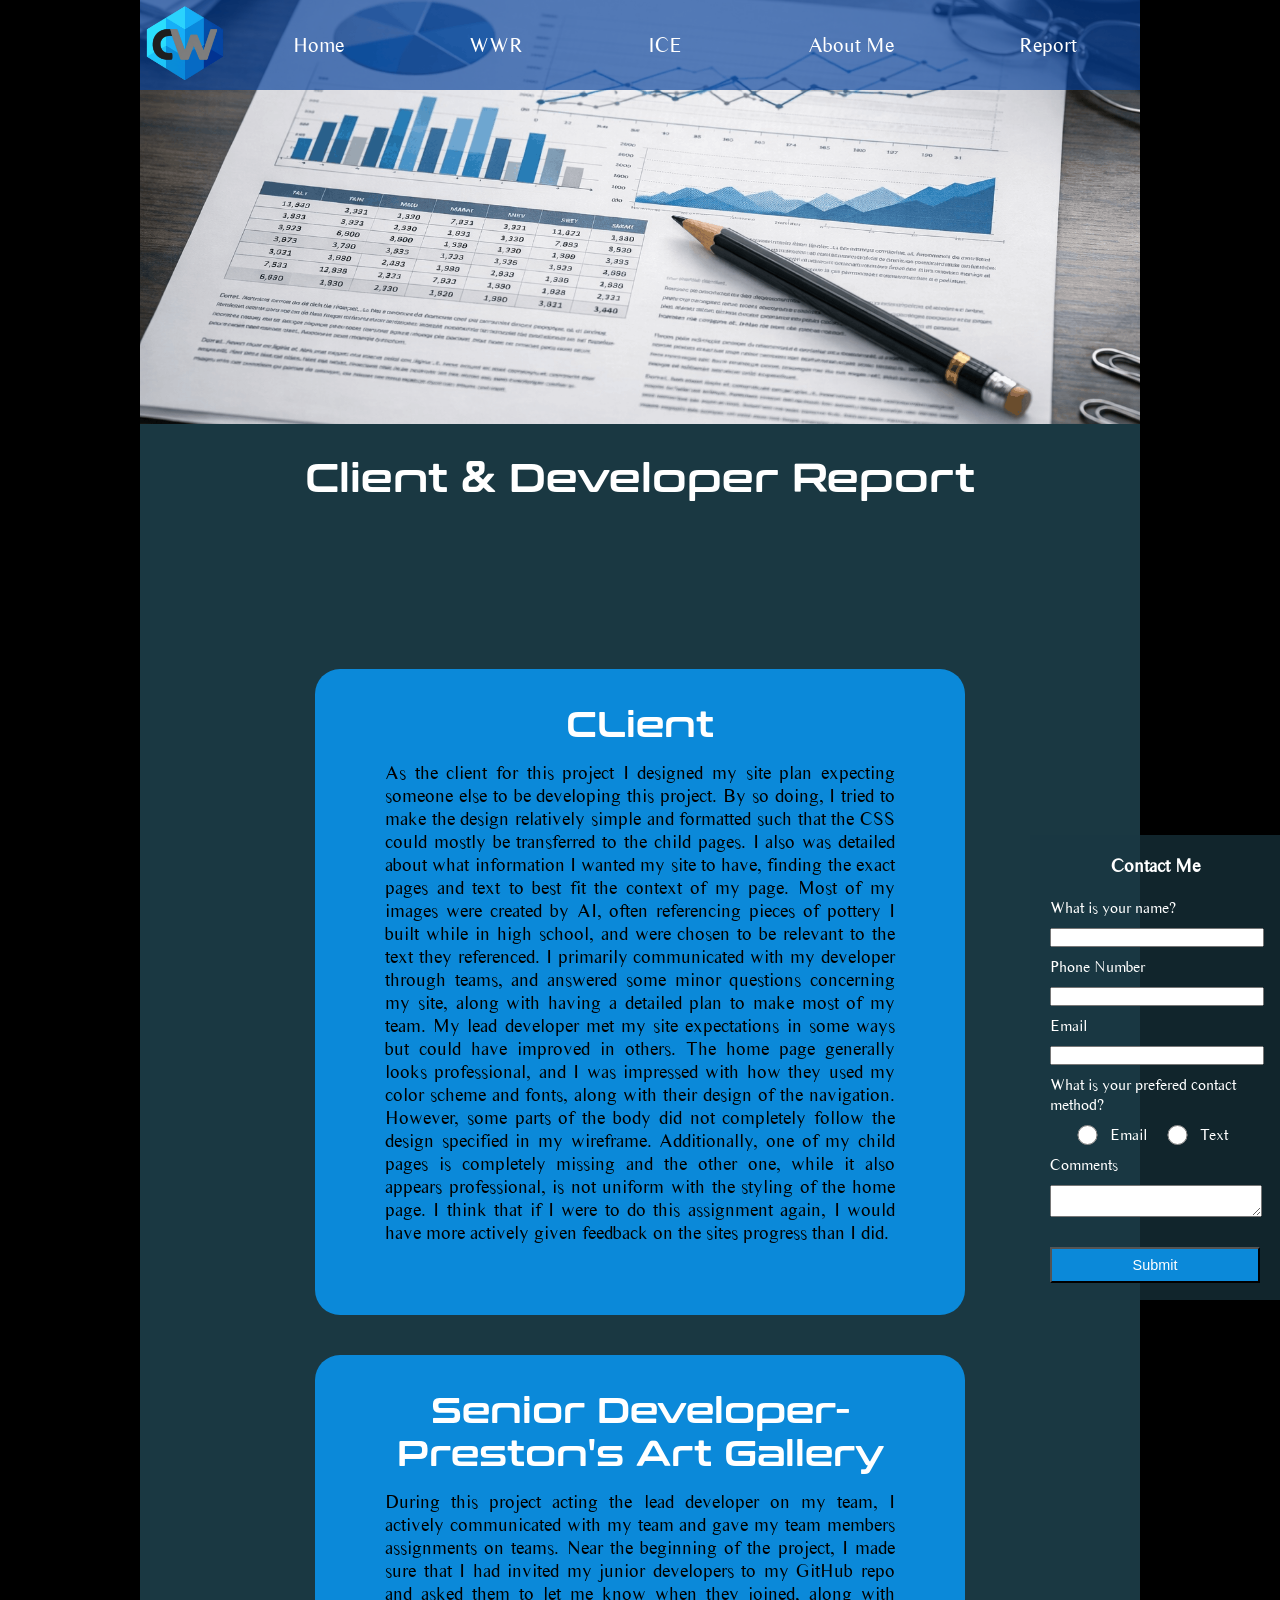
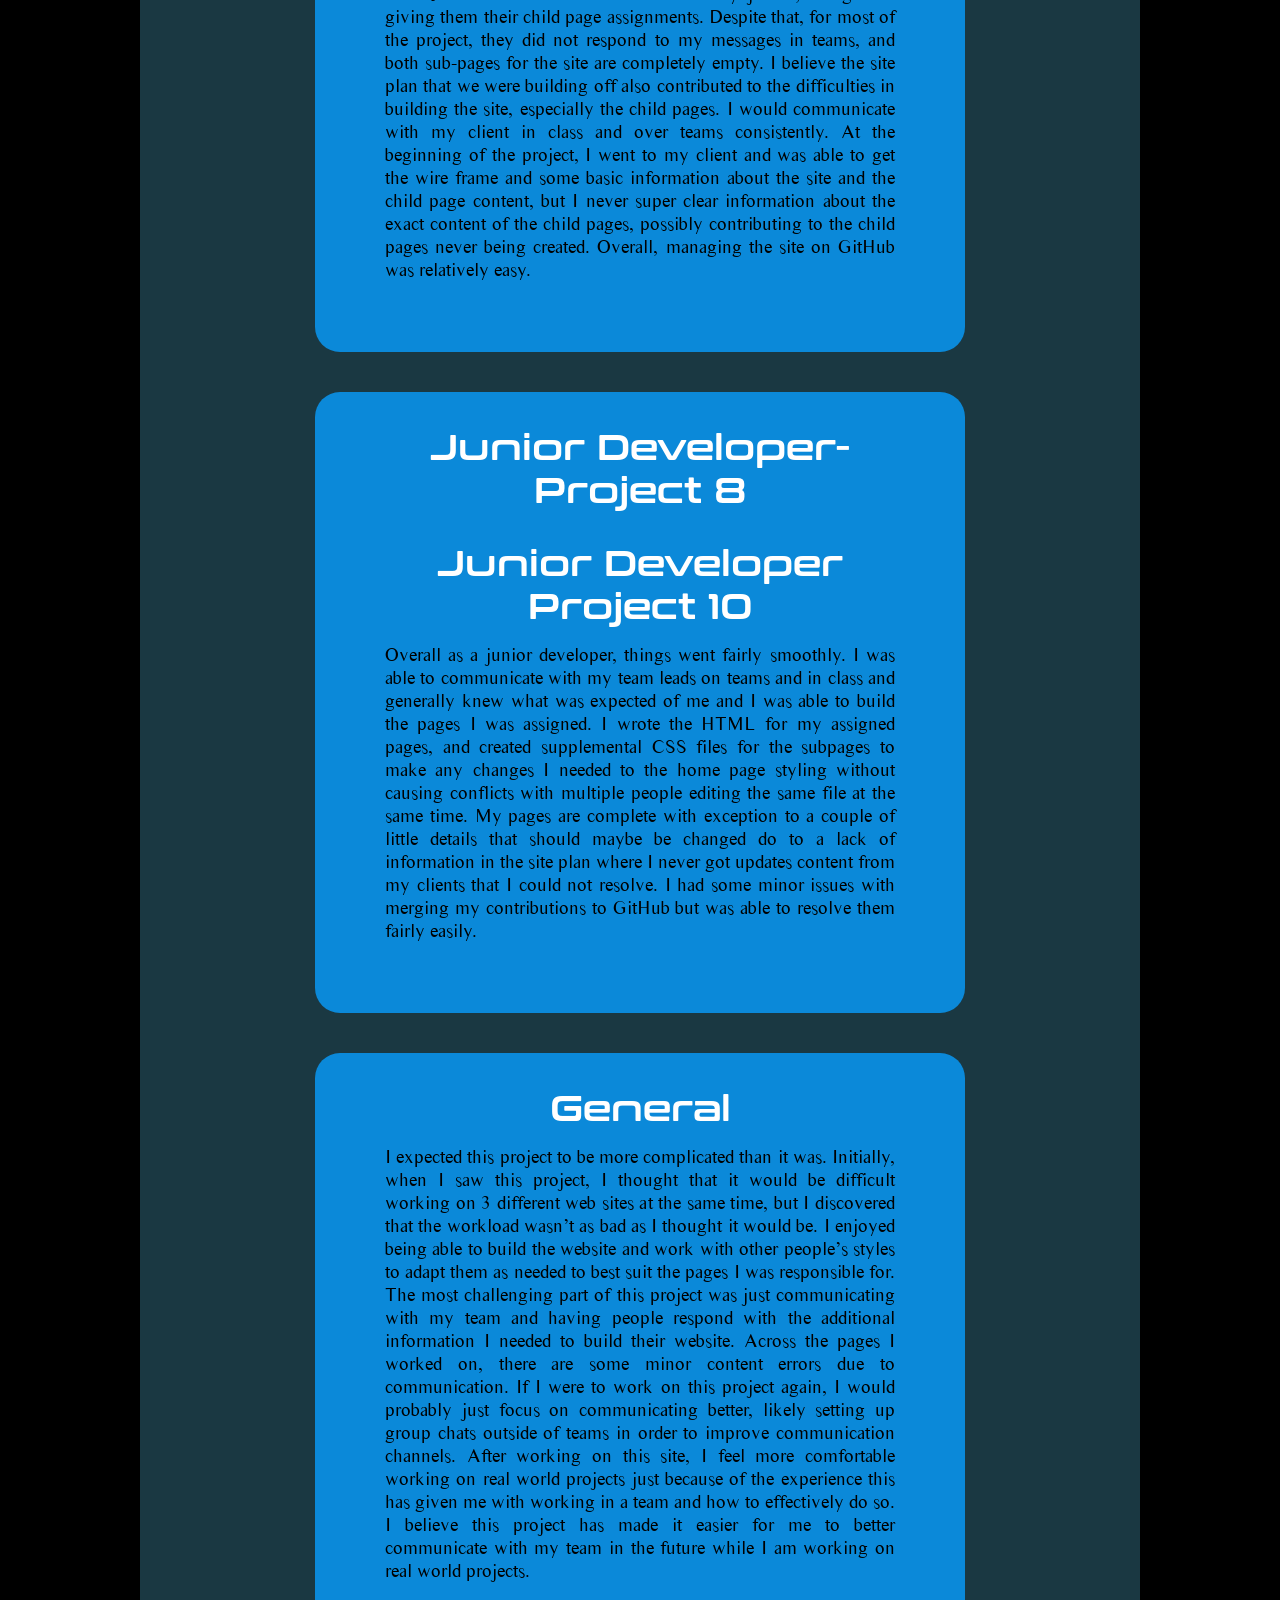
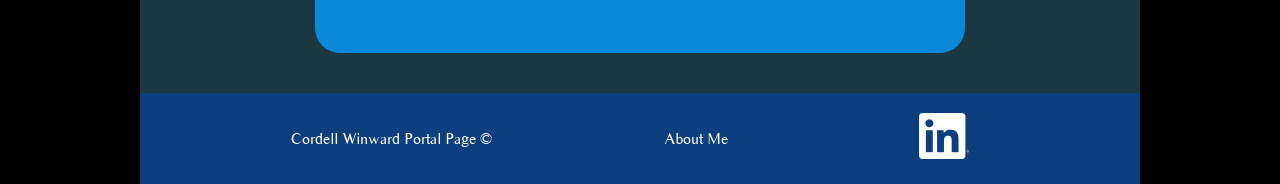
<file: report.html>
<!DOCTYPE html>
<html lang="en">
<head>
    <meta charset="UTF-8">
    <meta name="viewport" content="width=device-width, initial-scale=1.0">
    <title>Client & Developer Report</title>
    <link rel="icon" type="image/png" href="images/logo.png">
    <link href="styles/styles.css" rel ="stylesheet">
    <link href="styles/styles-report.css" rel="stylesheet">
</head>
<body>
    <div id="content">
        <header>
            <a href="index.html"><img id="logo" src="images/logo.png" alt="logo"></a>
            <nav>
                <a href="index.html">Home</a>
                <a href="wwr/index.html" target="_blank">WWR</a>
                <a href="ice.html">ICE</a>
                <a href="about-me.html">About Me</a>
                <a href="report.html">Report</a>
            </nav>
        </header>
        <main>
            <div id="hero-box">
                <img id = "hero" src="images/report-hero.png" alt="Hero Image">
                <h1 id = "title">Client & Developer Report</h1>
            </div>
            <section class="display">
                <div class = "textbox">
                    <a href="https://rebeccabullinger.github.io/wdd130-winward/" target="_blank">
                        <h2>CLient</h2>
                    </a>
                    <p>As the client for this project I designed my site plan expecting someone else to be developing this project. By so doing, I tried to make the design relatively simple and formatted such that the CSS could mostly be transferred to the child pages. I also was detailed about what information I wanted my site to have, finding the exact pages and text to best fit the context of my page. Most of my images were created by AI, often referencing pieces of pottery I built while in high school, and were chosen to be relevant to the text they referenced. I primarily communicated with my developer through teams, and answered some minor questions concerning my site, along with having a detailed plan to make most of my team. My lead developer met my site expectations in some ways but could have improved in others. The home page generally looks professional, and I was impressed with how they used my color scheme and fonts, along with their design of the navigation. However, some parts of the body did not completely follow the design specified in my wireframe. Additionally, one of my child pages is completely missing and the other one, while it also appears professional, is not uniform with the styling of the home page. I think that if I were to do this assignment again, I would have more actively given feedback on the sites progress than I did.</p>
                </div>
            </section>
            <section class="display">
                <div class = "textbox">
                    <a href="https://cordellwinward.github.io/wdd130-kay/" target="_blank">
                        <h2>Senior Developer-Preston's Art Gallery</h2>
                    </a>
                    <p>During this project acting the lead developer on my team, I actively communicated with my team and gave my team members assignments on teams. Near the beginning of the project, I made sure that I had invited my junior developers to my GitHub repo and asked them to let me know when they joined, along with giving them their child page assignments. Despite that, for most of the project, they did not respond to my messages in teams, and both sub-pages for the site are completely empty. I believe the site plan that we were building off also contributed to the difficulties in building the site, especially the child pages. I would communicate with my client in class and over teams consistently. At the beginning of the project, I went to my client and was able to get the wire frame and some basic information about the site and the child page content, but I never super clear information about the exact content of the child pages, possibly contributing to the child pages never being created. Overall, managing the site on GitHub was relatively easy.</p>
                </div>
            </section>
            <section class="display">
                <div class = "textbox">
                    <a href="https://preston553.github.io/wdd130-holway/physical.html" target="_blank">
                        <h2>Junior Developer-Project 8</h2>
                    </a>
                    <a href="https://gaynierp.github.io/wdd130-hoque/basic.html" target="_blank">
                        <h2>Junior Developer Project 10</h2>
                    </a>
                    <p>Overall as a junior developer, things went fairly smoothly. I was able to communicate with my team leads on teams and in class and generally knew what was expected of me and I was able to build the pages I was assigned. I wrote the HTML for my assigned pages, and created supplemental CSS files for the subpages to make any changes I needed to the home page styling without causing conflicts with multiple people editing the same file at the same time. My pages are complete with exception to a couple of little details that should maybe be changed do to a lack of information in the site plan where I never got updates content from my clients that I could not resolve. I had some minor issues with merging my contributions to GitHub but was able to resolve them fairly easily.</p>
                </div>
            </section>
            <section class="display">
                <div class = "textbox">
                    <a href="report.html">
                        <h2>General</h2>
                    </a>
                    <p>I expected this project to be more complicated than it was. Initially, when I saw this project, I thought that it would be difficult working on 3 different web sites at the same time, but I discovered that the workload wasn’t as bad as I thought it would be. I enjoyed being able to build the website and work with other people’s styles to adapt them as needed to best suit the pages I was responsible for. The most challenging part of this project was just communicating with my team and having people respond with the additional information I needed to build their website. Across the pages I worked on, there are some minor content errors due to communication. If I were to work on this project again, I would probably just focus on communicating better, likely setting up group chats outside of teams in order to improve communication channels. After working on this site, I feel more comfortable working on real world projects just because of the experience this has given me with working in a team and how to effectively do so. I believe this project has made it easier for me to better communicate with my team in the future while I am working on real world projects.</p>
                </div>
            </section>
        </main>
        <div id="form">
            <h3>Contact Me</h3>
            <form method="get">
                <label>What is your name?</label><br>
                <input type="text" name = "name"><br>
                <label>Phone Number</label><br>
                <input type = "text" name = "phone"><br>
                <label>Email</label><br>
                <input type = "email" name = "email"><br>
                <label>What is your prefered contact method?</label><br>
                <div class = "radio">
                    <input type ="radio" name= "contact" id="prefer-email" value = "email">
                    <label for="prefer-email">Email</label>
                    <input type="radio" name="contact" id="prefer-text" value = "text">
                    <label for="prefer-text">Text</label><br>
                </div>
                <label>Comments</label><br>
                <textarea name = "comments"></textarea><br>
                <div class = "submit-button"><input type = "submit" class = "submit"></div>
            </form>
        </div>
        <footer>
            <p> Cordell Winward Portal Page &copy; </p>
            <a href="about-me.html">About Me</a>
            <a class = "social" href="https://www.linkedin.com/in/cordell-winward/" target="_blank"><img src="images/linkedin.png" alt="Linked In Profile"></a>
        </footer>
    </div>
</body>
</html>
</file>
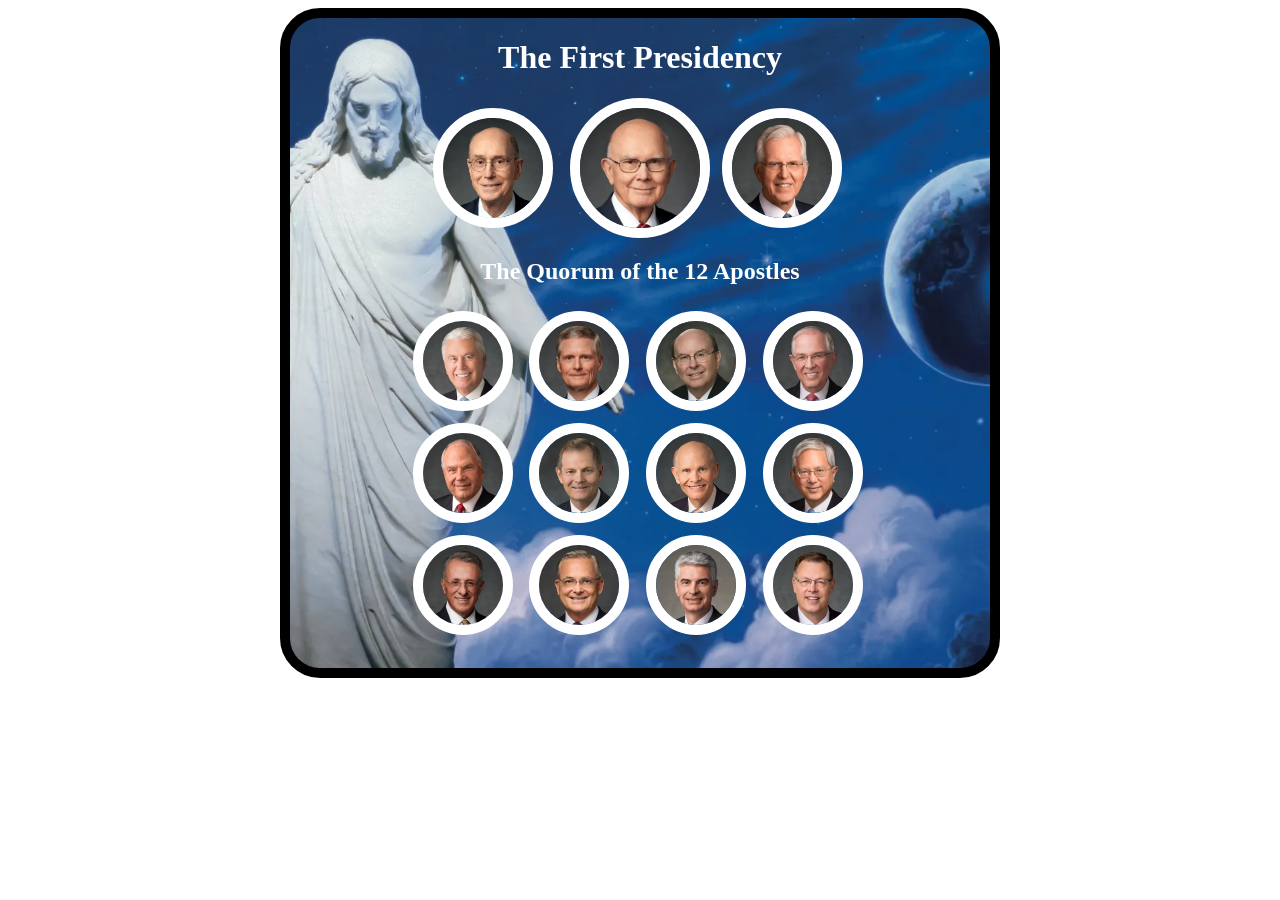
<file: ice/apostle_spotlight_cordell/apostles.html>
<!DOCTYPE html>
<html lang="en">
<head>
    <meta charset="UTF-8">
    <meta name="viewport" content="width=device-width, initial-scale=1.0">
    <title>Apostles Spotlights</title>
    <style>
        #background{
            background-image: url(images/christus.webp);
            width: 700px;
            height: 650px;
            background-position: -300px;
            background-size: 1400px;
            margin: auto;
            border: #000 10px solid;
            border-radius: 40px;
            display: grid;
           
        }
        #grid{
            color:#ffffff;
            width: 700px;
            height: 650px;
        }


        .spotlight{
            border:  10px solid #ffffff;
            width: 80px;
            height: 80px;
            border-radius: 50%;
            overflow: hidden;
            margin: auto;
        

        }
        .spotlight img{
            width: 80px;
        }

        #grid h1{
            text-align: center;
        }
        #presidency-grid{
            display: grid;
            grid-template-columns: repeat(5, 1fr);
        }
        #apostle-grid{
            display: grid;
            grid-template-columns: repeat(6, 1fr);
        }
        #grid h2{
            text-align: center;
        }
        #bednar, #cook, #anderson, #uchtdorf{
            grid-row: 4/5
        }
        #stevenson, #rasband, #gong, #renlund{
            grid-row: 5/6
        }
         #kearon, #soares, #gilbert, #causse{
            grid-row: 6/7
        }
        #uchtdorf, #rasband, #soares{
            grid-column: 2/3;
        }
        #bednar, #stevenson, #kearon{
            grid-column: 3/4;
        }
        #anderson, #gong, #gilbert{
            grid-column: 5/6;
        }
        #cook, #causse, #renlund{
            grid-column: 4/5;
        }

        #eyring{
            grid-column: 2/3;
            grid-row: 1/2;
        }
        #christofferson{
            grid-column: 4/5;
        }
        .apostle{
            margin: 6px
        }
        .first-pres{
            width: 100px;
            height: 100px;
            margin-left: 6px;
            margin-right: 6px;
        }
        .first-pres img{
            width: 100px;
        }
        
        #oaks{
            grid-column:3/4;
            width: 120px;
            height: 120px;
        }
        #oaks img{
            width: 120px;
        }
        .
        /* Insert styles here */
    </style>
</head>
<body>
    <!-- Insert HTML elements here -->
     <div id="background">
        <div id="grid">
            <h1>The First Presidency</h1>
            <div id="presidency-grid">
                <div id="oaks" class="first-pres spotlight">
                    <img src="images/oaks.webp" alt ="President Oaks">
                </div>
                <div id="christofferson" class= "first-pres spotlight">
                    <img src="images/christofferson.webp" alt ="President Christofferson">
                </div>
                <div id ="eyring" class= "first-pres spotlight">
                    <img src="images/eyring.webp" alt ="President Eyring">
                </div>
            </div>
            <h2>The Quorum of the 12 Apostles</h2>
            <div id="apostle-grid">
                <div id ="uchtdorf" class= "apostle spotlight">
                    <img src="images/uchtdorf.webp" alt ="President Uchtdorf">
                </div>
                  <div id ="bednar" class= "apostle spotlight">
                    <img src="images/bednar.webp" alt ="Elder Bednar">
                </div>
                  <div id ="cook" class= "apostle spotlight">
                    <img src="images/cook.webp" alt ="Elder Cook">
                </div>
                  <div id ="anderson" class= "apostle spotlight">
                    <img src="images/anderson.webp" alt ="Elder Anderson">
                </div>
                  <div id ="rasband" class= "apostle spotlight">
                    <img src="images/rasband.webp" alt ="Elder Rasband">
                </div>
                  <div id ="stevenson" class= "apostle spotlight">
                    <img src="images/stevenson.webp" alt ="ELder Stevenson">
                </div>
                  <div id ="renlund" class= "apostle spotlight">
                    <img src="images/renlund.webp" alt ="Elder Renlund">
                </div>
                <div id ="gong" class= "apostle spotlight">
                    <img src="images/gong.webp" alt ="Elder Gong">
                </div>
                <div id ="soares" class= "apostle spotlight">
                    <img src="images/soares.webp" alt ="Elder Soares">
                </div>
                <div id ="kearon" class= "apostle spotlight">
                    <img src="images/kearon.webp" alt ="Elder Kearon">
                </div>
                <div id ="causse" class= "apostle spotlight">
                    <img src="images/causse.webp" alt ="Elder Causse">
                </div>
                <div id ="gilbert" class= "apostle spotlight">
                    <img src="images/gilbert.webp" alt ="Elder Gilbert">
                </div>
            </div>
        </div>
        
     </div>
</body>
</html>
</file>
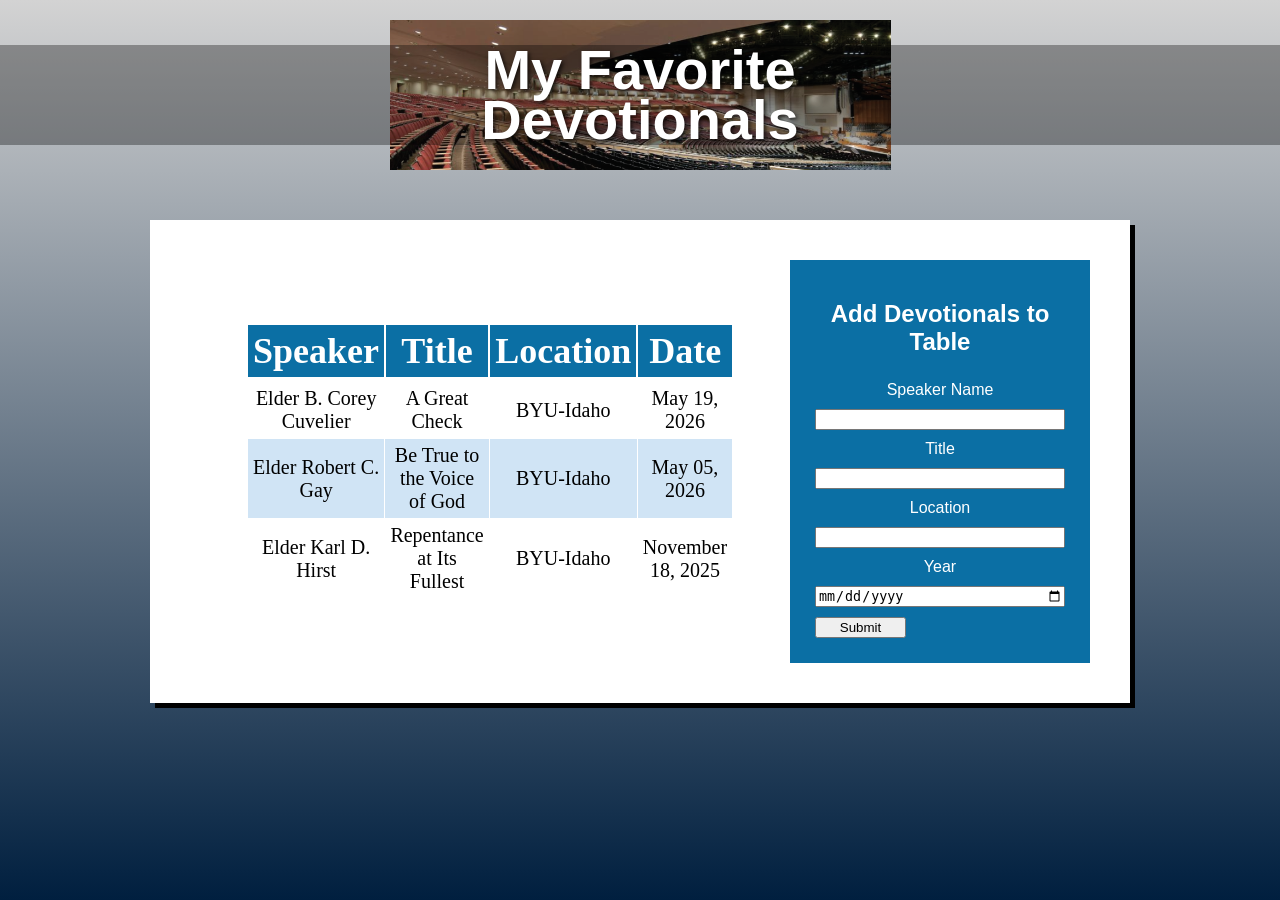
<file: ice/favorite_devo_cordell/favdevo.html>
<!DOCTYPE html>
<html lang="en">
<head>
  <meta charset="UTF-8" />
  <meta name="viewport" content="width=device-width, initial-scale=1.0"/>
  <title>My Favorite Devotionals</title>
  <link rel="stylesheet" href="styles/styles.css" />
</head>
<body>
  <div class="container">
    <header class="header">
      <div class="header-image">
        <h1>My Favorite<br>Devotionals</h1>
      </div>
    </header>
    <main>
      <div class="content-box">
        <!-- Add your devotional content here -->
         <table class="table">
          <thead>
            <tr>
              <th>Speaker</th>
              <th>Title</th>
              <th>Location</th>
              <th>Date</th>
            </tr>
          </thead>
          <tr>
            <td>Elder B. Corey Cuvelier</td>
            <td>A Great Check</td>
            <td>BYU-Idaho</td>
            <td>May 19, 2026</td>
          </tr>
          <tr>
            <td>Elder Robert C. Gay</td>
            <td>Be True to the Voice of God</td>
            <td>BYU-Idaho</td>
            <td>May 05, 2026</td>
          </tr>
          <tr>
            <td>Elder Karl D. Hirst</td>
            <td>Repentance at Its Fullest</td>
            <td>BYU-Idaho</td>
            <td>November 18, 2025</td>
          </tr>
         </table>
         <div class = "table-entry-form">
          <h2>
            Add Devotionals to Table
          </h2>
           <form method = "post">
            <label>Speaker Name</label>
            <input type = "text" class = form-entry>
            <label>Title</label>
            <input type = "text" class = form-entry>
            <label>Location</label>
            <input type ="text" class = form-entry>
            <label>Year</label>
            <input type = "date" class = "form-entry">
            <input type ="submit" class = "submit-button">
           </form>
         </div>
      </div>
    </main>
  </div>
</body>
</html>
</file>
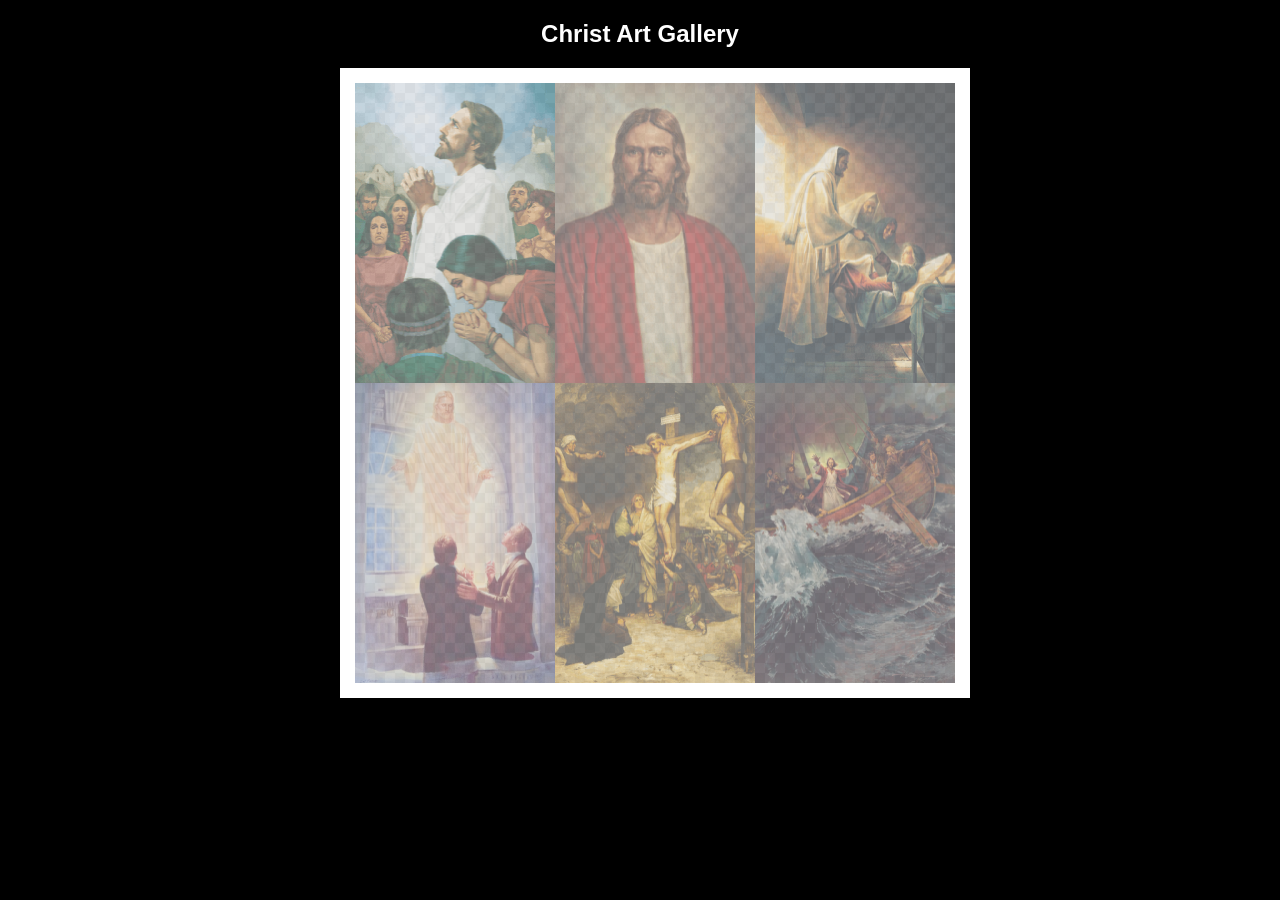
<file: ice/gallery/gallery.html>
<!DOCTYPE html>
<html lang="en">
<head>
    <meta charset="UTF-8">
    <meta name="viewport" content="width=device-width, initial-scale=1.0">
    <title>Images of Christ</title>
    <style>
        body {
            background: black;
        }
        #wrapper{
            width: 600px;
            margin: 0 auto;
        }
        nav {
            color: white;
            text-align: center;
            font-family: Haettenschweiler, 'Arial Narrow Bold', sans-serif;
        }
        #gallery{
            display: grid;
            grid-template-columns: 200px 200px 200px;
            border: 15px solid rgb(255, 255, 255);
            width: 100%;
            background-color: #ddd;
            background-image:
                linear-gradient(45deg, #ccc 26%, transparent 26%), 
                linear-gradient(135deg, #ccc 26%, transparent 26%),
                linear-gradient(45deg, transparent 75%, #ccc 75%),
                linear-gradient(135deg, transparent 75%, #ccc 75%);
            background-size: 20px 20px; /* Must be a square */
            background-position: 0 0, 10px 0, 10px -10px, 0px 10px; 
            
        }
        #gallery a {
            cursor: url('images/christus.png'), pointer;
        }
        #gallery img {
            /* make a thumbnail of the image that is 200x300 
               instead of using width and height here to help the page load faster */
            width: 200px; 
            height: 300px;

            opacity:50%;
            display:block;
        }
        #gallery img:hover{
            opacity: 100%;
        }
    </style>
</head>
<body>
    <div id="wrapper">
        <nav>
            <h1>Christ Art Gallery</h1>
        </nav>
        <main>
            <div id="gallery">
                <a href="images/big/img1.webp"><img src="images/small/img1.png" alt="Christ praying with the Nephites" ></a>
                <a href="images/big/img2.webp"><img src="images/small/img2.png" alt="Jesus the Christ" ></a>
                <a href="images/big/img3.webp"><img src="images/small/img3.png" alt="Jesus Raising the Daughter of Jairus" ></a>
                <a href="images/big/img4.webp"><img src="images/small/img4.png" alt="The Lord Appears in the Kirtland Temple" ></a>
                <a href="images/big/img5.webp"><img src="images/small/img5.png" alt="Crucifixion of Jesus Christ" ></a>
                <a href="images/big/img6.webp"><img src="images/small/img6.png" alt="Jesus Calms the Storm" ></a>
            </div>
        </main>
    </div>
</body>
</html>
</file>
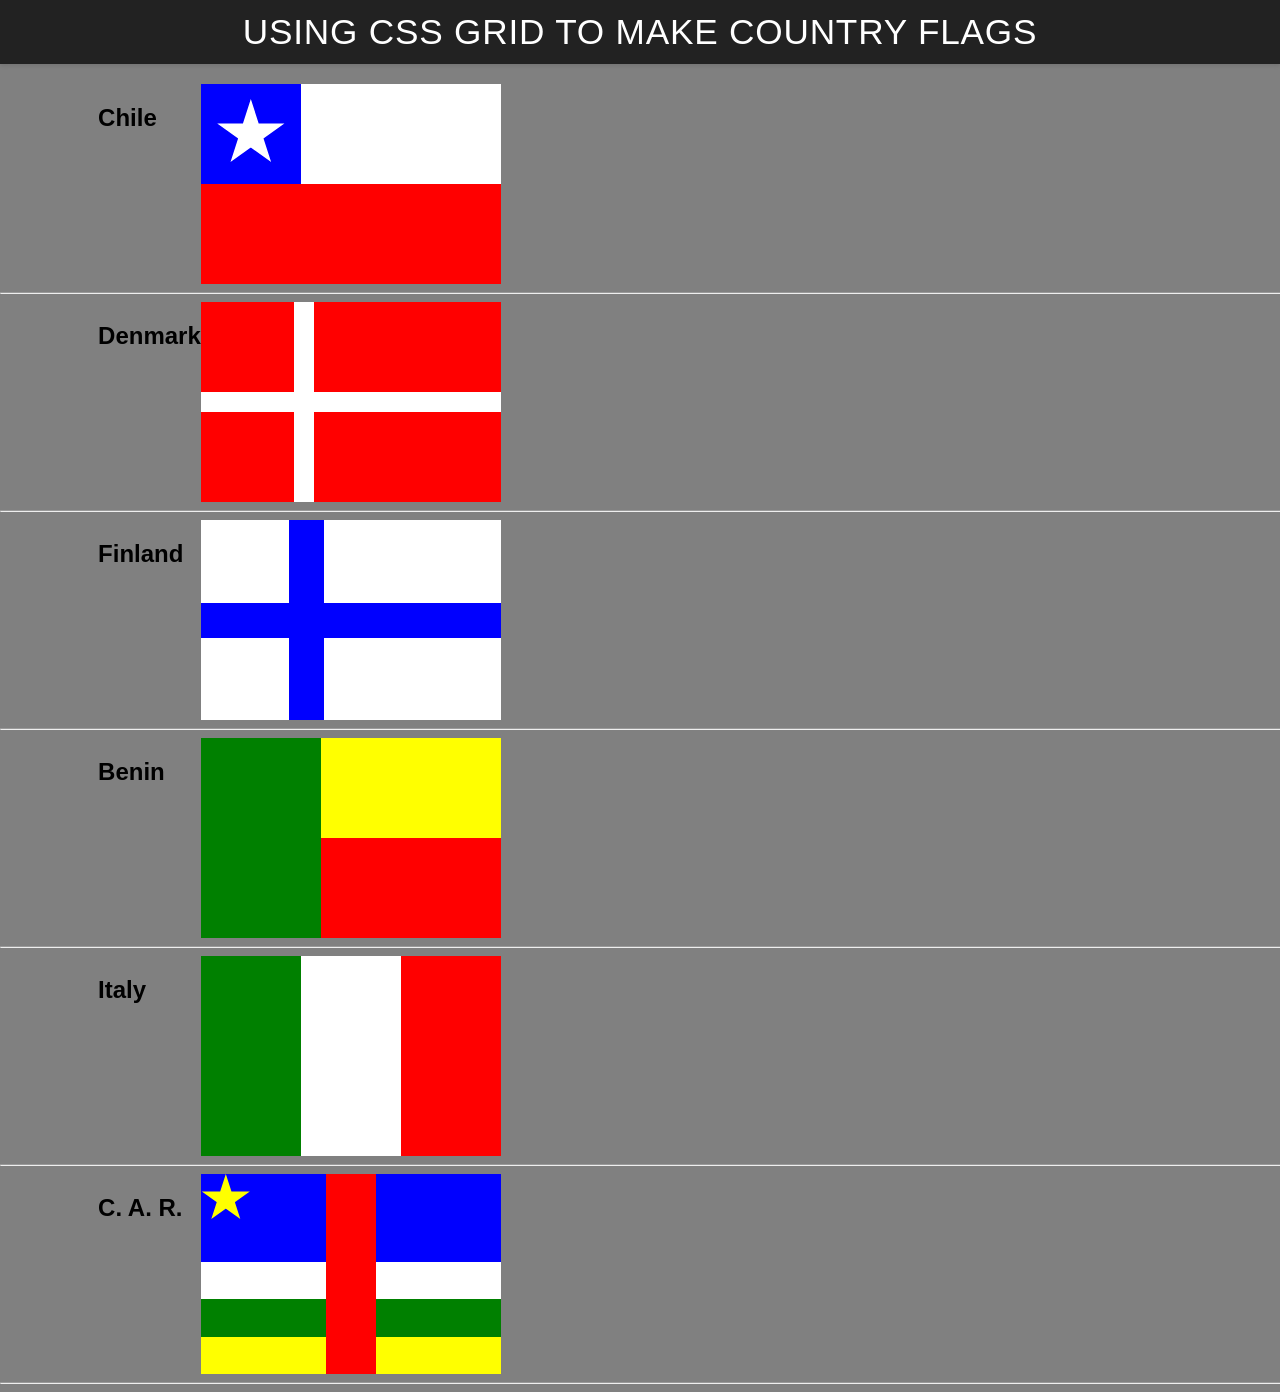
<file: ice/grid_flags/flags.html>
<!DOCTYPE html>
<html lang="en">

<head>
    <meta charset="UTF-8">
    <meta name="viewport" content="width=device-width, initial-scale=1.0">
    <title>Flag</title>
    <style>
        body {
            margin: 0;
            font-family: 'Helvetica Neue', sans-serif;
            background-color: gray;
        }

        header {
            background-color: #222;
            color: #fff;
            padding: 0.75rem 1.5rem;
            display: flex;
            align-items: center;
            justify-content: center;
            font-size: 1.1rem;
            letter-spacing: 0.05rem;
            text-transform: uppercase;
            box-shadow: 0 2px 4px rgba(0, 0, 0, 0.1);
        }

        header h1 {
            margin: 0;
            font-weight: 400;
        }
        main {
            display: grid;
            grid-template-columns: .1fr .1fr 1fr .1fr;
            margin-top: 20px;
        }
        hr {
            width: 100%;
            grid-column: 1 / 5;
        }
        h2 {
            grid-column: 2/3;
        }

        #blue {
            background: blue;
            grid-column: 1 / 2;
            display: grid;
            align-items: center;
            justify-items: center;
        }

        #white {
            background: white;
            grid-column: 2 / 4;
        }

        #red {
            background: red;
            grid-column: 1 / 4;
        }

        #chile {
            display: grid;
            grid-template-columns: 1fr 1fr 1fr;
            grid-template-rows: 1fr 1fr;
            height: 200px;
            width: 300px;
        }

        .star {
            width: 70px;
            aspect-ratio: 1;
            background: white;
            clip-path: polygon(50% 0, 79% 90%, 2% 35%, 98% 35%, 21% 90%);
        }
        #denmark{
            height: 200px;
            width: 300px;
            display: grid;
            grid-template-columns: 1fr 2fr;
            gap: 20px;
            grid-template-rows: 1fr 1fr;
            background-color: white;
        }

        #dred1, #dred2, #dred3, #dred4{
            background-color: red;
            width: 100%;
            height: 100%;
        }


        #finland{
            height: 200px;
            width: 300px;
            display: grid;
            grid-template-columns: 1fr 2fr;
            gap: 35px;
            grid-template-rows: 1fr 1fr;
            background-color: blue;
        }

        #fwhite1, #fwhite2, #fwhite3, #fwhite4{
            background-color: white;
        }

        #benin{
            display: grid;
            grid-template-columns: 2fr 3fr;
            grid-template-rows: 1fr 1fr;
            width: 300px;
            height: 200px;
        }

        #bgreen{
            grid-column: 1/2;
            grid-row: 1/3;
            background-color: green;
        }

        #byellow{
            grid-column: 2/3;
            grid-row: 1/2;
            background-color: yellow;
        }
        #bred{
            grid-column: 2/3;
            grid-row: 2/3;
            background-color: red;
        }

        #italy{
            display: grid;
            width: 300px;
            height: 200px;
            grid-template-columns: 1fr 1fr 1fr;
        }

        #igreen{
            background-color: green;
            grid-column: 1/2;
        }

        #iwhite{
            background-color: white;
        }
        #ired{
            background-color: red;
        }
        #car{
            background-color: red;
            display: grid;
            grid-template-columns: 1fr 1fr;
            gap: 0px 50px;
            grid-template-rows: repeat(4 1fr);
            width: 300px;
            height: 200px
        }

        #cblue1, #cblue2{
            background-color: blue;
            
        }

        #cwhite1, #cwhite2{
            background-color: white;
        }

        #cgreen1, #cgreen2{
            background-color: green;
        }

        #cyellow1, #cyellow2{
            background-color: yellow;
        }
        #cstar{
            width: 50px;
            aspect-ratio: 1;
            background: yellow;
            clip-path: polygon(50% 0, 79% 90%, 2% 35%, 98% 35%, 21% 90%)
        }

    </style>
</head>

<body>
    <header>
        <h1>Using CSS Grid to make Country Flags</h1>
    </header>
    <main>
        <h2>Chile</h2>
        <div id="chile">
            <div id="blue">
                <div class="star"></div>
            </div>
            <div id="white"></div>
            <div id="red"></div>
        </div>
        <hr>

        <h2>Denmark</h2>
        <div id="denmark">
            <div id="dred1"></div>
            <div id="dred2"></div>
            <div id="dred3"></div>
            <div id="dred4"></div>
        </div>
        <hr>

        <h2>Finland</h2>
        <div id="finland">
            <div id="fwhite1"></div>
            <div id="fwhite2"></div>
            <div id="fwhite3"></div>
            <div id="fwhite4"></div>
        </div>
        <hr>

        <h2>Benin</h2>
        <div id="benin">
            <div id="bgreen"></div>
            <div id="byellow"></div>
            <div id="bred"></div>
        </div>
        <hr>

        <h2>Italy</h2>
        <div id="italy">
            <div id="igreen"></div>
            <div id="iwhite"></div>
            <div id="ired"></div>
        </div>
        <hr>

        <h2>C. A. R.</h2>
        <div id="car">
            <div id="cblue1">
                <div id = "cstar"></div>
            </div>
            <div id = "cblue2"></div>
            <div id="cwhite1"></div>
            <div id="cwhite2"></div>
            <div id="cgreen1"></div>
            <div id="cgreen2"></div>
            <div id = "cyellow1"></div>
            <div id = "cyellow2"></div>
        </div>
        <hr>
    </main>
</body>

</html>
</file>
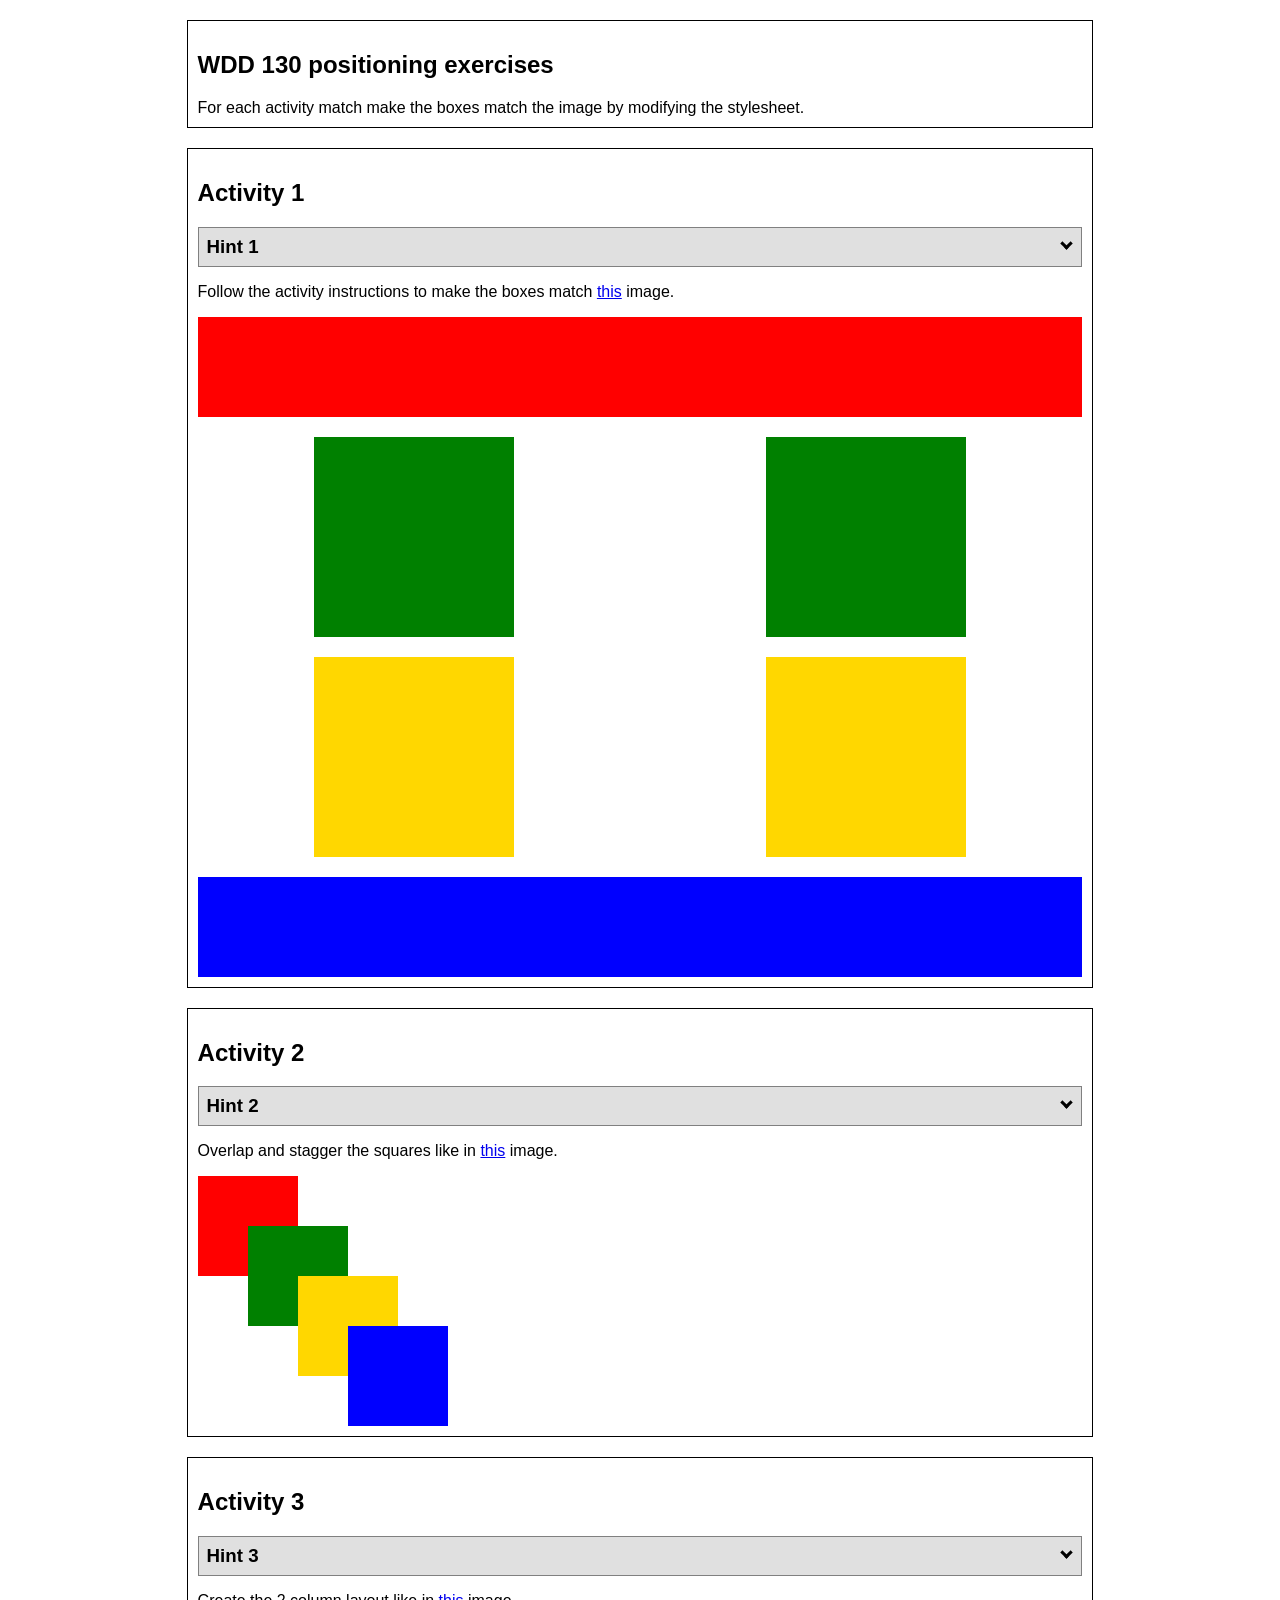
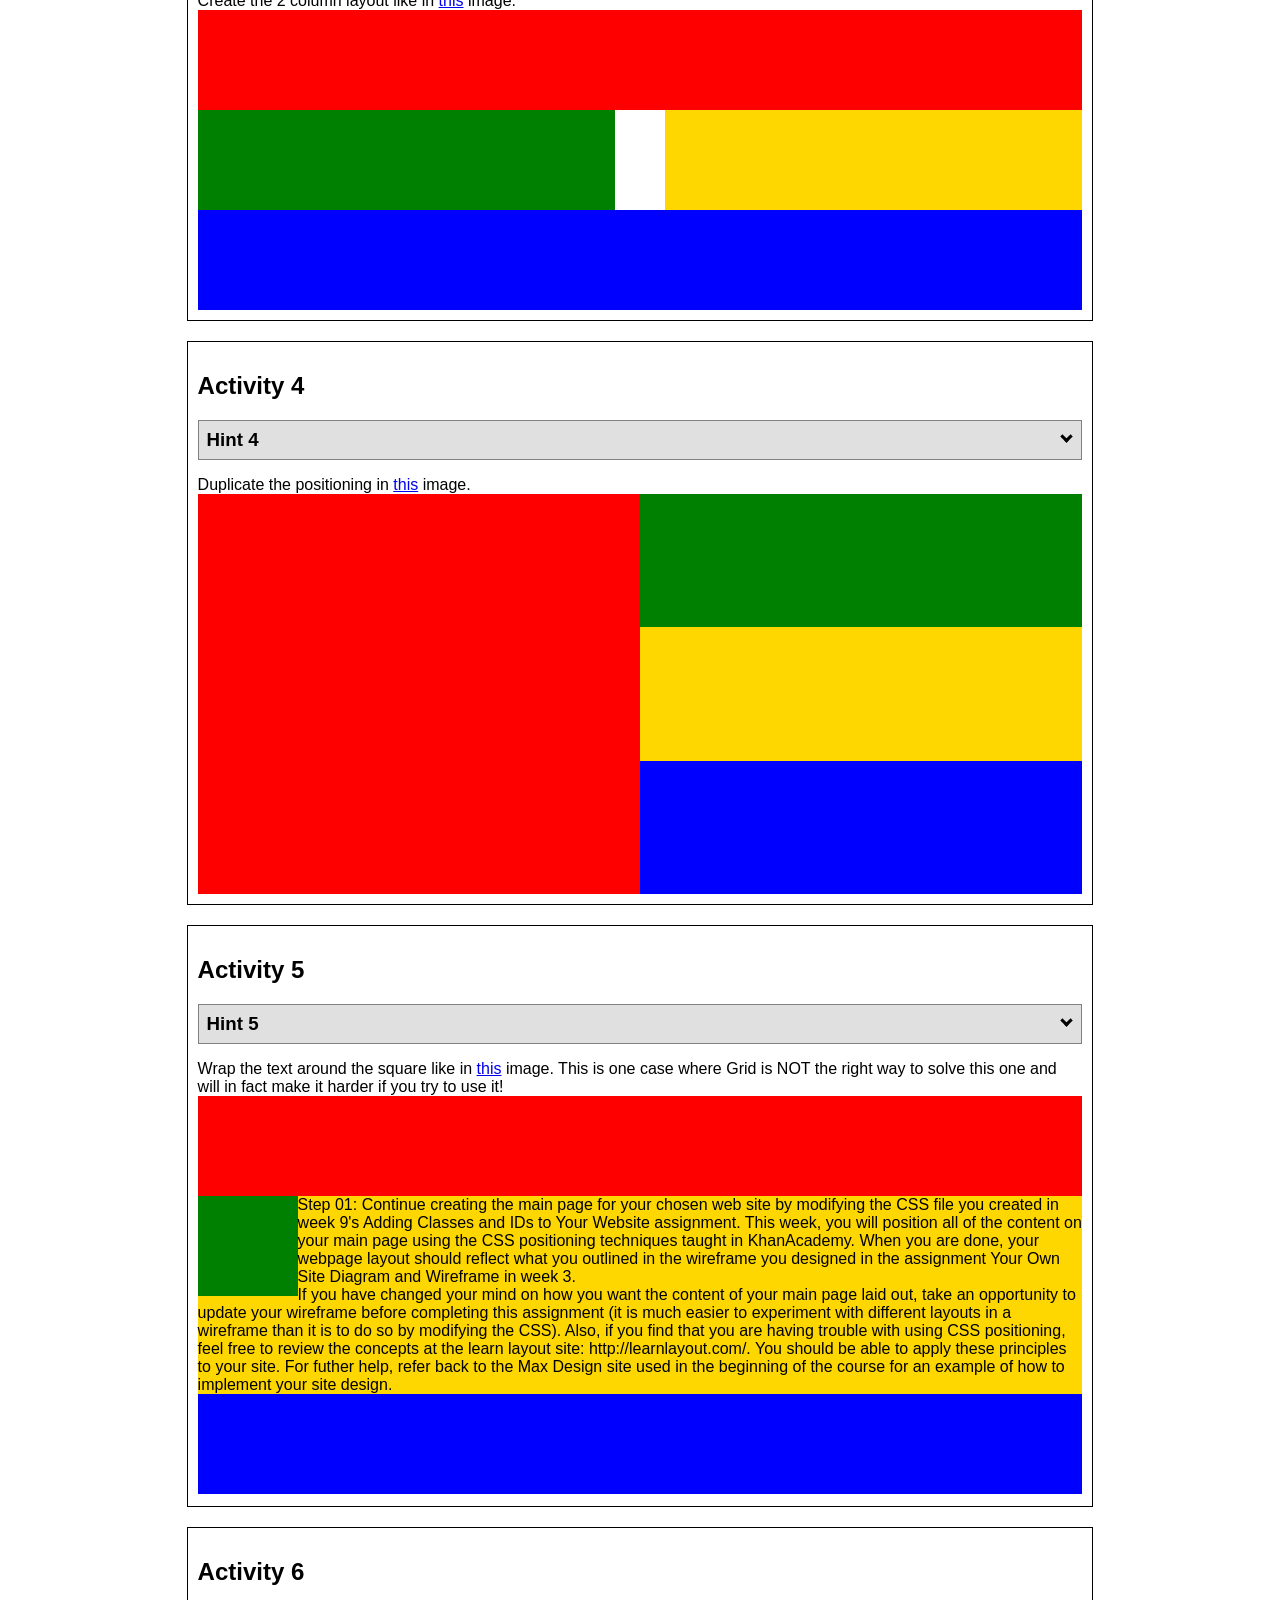
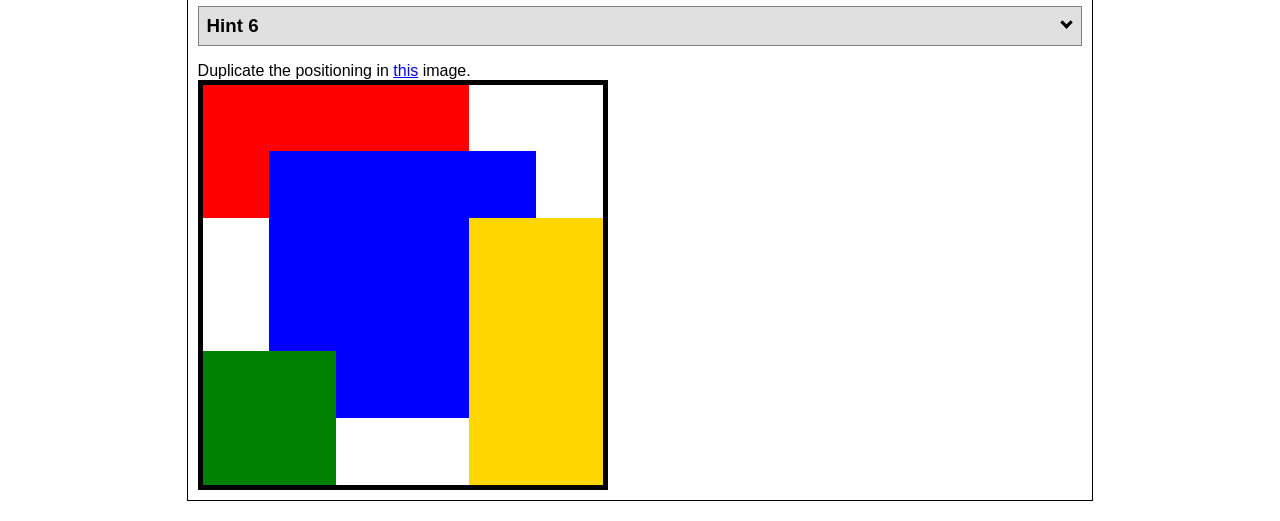
<file: ice/positioning/positioning.html>
<!DOCTYPE html>
<html lang="en">
  <head>
    <!-- HTML - Name: positioning.html -->
    <title>Positioning Activity</title>
    <link rel="stylesheet" type="text/css" href="positionstyles.css" />
  </head>
  <body>
    <div class="activity">
      <h2>WDD 130 positioning exercises</h2>
      For each activity match make the boxes match the image by modifying the stylesheet.</div>
    <div class="activity">
      <h2>Activity 1</h2>
      <section class="hint"><input type="checkbox" ><i></i> <h3>Hint 1</h3><div><p>Use the activity instructions for the firt activity</a></p></div></section>
      <p>Follow the activity instructions to make the boxes match  <a href="images/example1.png" target="_blank">this</a> image.</p>
      <div class="content1" >
        <div class="red1" ></div>
        <div class="green1" ></div>
        <div class="green1" ></div>
        <div class="yellow1"></div>
        <div class="yellow1"></div>
        <div class="blue1"></div>
      </div>
    </div>
    <div class="activity">
      <h2>Activity 2</h2>
      <section class="hint"><input type="checkbox" > <h3>Hint 2</h3><i></i><div>
      <ul>
      <li>grid-template-columns: 50px 50px 50px 50px 50px </li></ul></div></section>
      <p>Overlap and stagger the squares like in <a href="images/example2.png" target="_blank">this</a> image.</p>
      <div class="content2" >
        <div class="red2" ></div>
        <div class="green2" ></div>
        <div class="yellow2"></div>
        <div class="blue2"></div>
      </div>
    </div>
    <div class="activity">
      <h2>Activity 3</h2>
      <section class="hint"><input type="checkbox" > <h3>Hint 3</h3><i></i><div><p>This one is going to be best solved with CSS Grid. Remember to make the boxes the right width first...then start moving them around. </p><h4>Properties used:</h4><ul><li>display:grid;</li><li>grid-template-columns:</li><li>grid-column-gap:</li>
        <li>grid-column:</li>  </ul></div></section>
      Create the 2 column layout like in <a href="images/example3.png" target="_blank">this</a>  image.
      <div class="content3" >
        <div class="red3" ></div>
        <div class="green3" ></div>
        <div class="yellow3"></div>
        <div class="blue3"></div>
      </div>
    </div>
    <div class="activity">
      <h2>Activity 4</h2>
      <section class="hint"><input type="checkbox" > <h3>Hint 4</h3><i></i><div><p>For the others we have been primarily concerned with width. For this one you will need to adjust height as well. </p><h4>Properties used:</h4><ul><li>display:grid;</li><li>grid-template-columns:</li><li>grid-row:</li></ul></div></section>
      Duplicate the positioning in <a href="images/example4.png" target="_blank">this</a> image. 
      <div class="content4" >
        <div class="red4" ></div>
        <div class="green4" ></div>
        <div class="yellow4"></div>
        <div class="blue4"></div>
      </div>
    </div>

    <div class="activity">
      <h2>Activity 5</h2>
      <section class="hint"><input type="checkbox" > <h3>Hint 5</h3><i></i><div><p>Grid is <strong>not</strong> the right way to do this.  In fact there is only one way to really do that...and that is with float. Remember that we float the thing we want the text to wrap around.  Also remember to start by making all the shapes the right size and shape.</p><h4>Properties used:</h4><ul><li>float: left;</li></ul></div></section>
      Wrap the text around the square like in <a href="images/example5.png" target="_blank">this</a> image. This is one case where Grid is NOT the right way to solve this one and will in fact make it harder if you try to use it!
      <div class="content5" >
        <div class="red5" ></div>
        <div class="green5" ></div>
        <div class="yellow5">Step 01: Continue creating the main page for your chosen web site by modifying the CSS file you created in week 9's Adding Classes and IDs to Your Website assignment. This week, you will position all of the content on your main page using the CSS positioning techniques taught in KhanAcademy. When you are done, your webpage layout should reflect what you outlined in the wireframe you designed in the assignment Your Own Site Diagram and Wireframe in week 3. <br />
          If you have changed your mind on how you want the content of your main page laid out, take an opportunity to update your wireframe before completing this assignment (it is much easier to experiment with different layouts in a wireframe than it is to do so by modifying the CSS). Also, if you find that you are having trouble with using CSS positioning, feel free to review the concepts at the learn layout site: http://learnlayout.com/. You should be able to apply these principles to your site. For futher help, refer back to the Max Design site used in the beginning of the course for an example of how to implement your site design.</div>
        <div class="blue5"></div>
      </div>
    </div>
    <div class="activity">
      <h2>Activity 6</h2>
      <section class="hint"><input type="checkbox" > <h3>Hint 6</h3><i></i><div><p>This one is all about visualizing the grid behind the layout. If you are having a hard time doing that first: all the sizes are even multiples of 100, and second here is another example with the lines drawn: <a href="images/example6-hint.png" target="_blank">example 6 with lines</a>. For this one you will find it easiest if you use px for the column width. You can also use <kbd>z-index</kbd> to control the element layering.    </p><h4>Properties used:</h4><ul><li>display:grid;</li><li>grid-template-columns:</li><li>grid-column:</li><li>grid-row:</li><li><a href="https://www.w3schools.com/cssref/pr_pos_z-index.asp" target="_blank">z-index:</a></li></ul></div></section>
      Duplicate the positioning in <a href="images/example6.png" target="_blank">this</a> image.
      <div class="content6" >
        <div class="red6" ></div>
        <div class="green6" ></div>
        <div class="yellow6"></div>
        <div class="blue6"></div>
      </div>
    </div>
  </body>
</html>
</file>
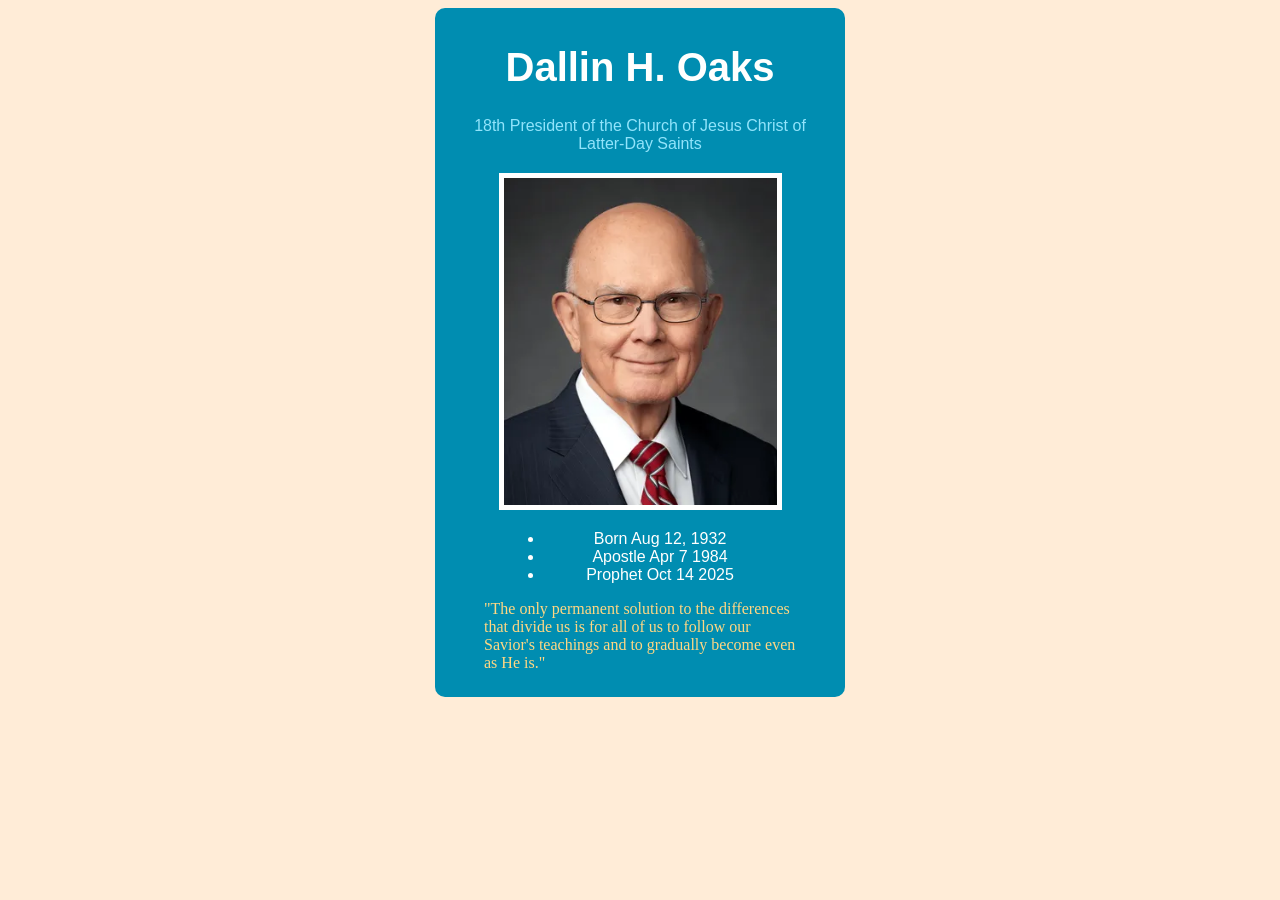
<file: ice/prophet_cards_cordell/oaks.html>
<!DOCTYPE html>
<html lang="en">
<head>
    <meta charset="UTF-8">
    <meta name="viewport" content="width=device-width, initial-scale=1.0">
    <title>Dallin H. Oaks</title>
    <style>
        /* Insert styles here, this is called an internal stylesheet  */
        body {
            background: #FFECD7;
        }
        #box {
            width: 390px;
            background-color: #008db1;
            border-radius: 10px;
            padding: 10px;
            margin: auto;
        }
        #box h1 {
            text-align: center;
            justify-content: space-evenly;
            color: #fffffe;
            font-family: Helvetica;
            font-size: 40px
        }
        #box a {
            display:flex;
            text-decoration: none;
            color: #91e4fb;
            font-family: Helvetica;
            text-align: center;
            justify-content: center;
            margin-left: 25px;
            margin-right: 25px
        }
        img {
            display: flex;
            border: solid 5px #fffffe;
            margin: 20px auto;
            width: 70%;
        }
        #quote{
            color: #ffd783;
            font-family: "Brush Script MT";
            width: 80%;
            margin: auto;
            margin-bottom: 15px;

        }
        #box ul{
            text-align: center;
            color: #fffffe;
            font-family: Helvetica
        }
        #list { 
            width: 70%;
            margin: auto;
            
        }
    </style>
</head>
<body>
    <!-- Insert HTML elements here -->
<div id="box">
    <h1>Dallin H. Oaks</h1>
    <a href="churchofjesuschrist.org" target="_blank">18th President of the Church of Jesus Christ of Latter-Day Saints</a>
    <img src="images/oaks.webp" alt="President Oaks">
    <div id="list">
        <ul>
            <li>Born Aug 12, 1932</li>
            <li>Apostle Apr 7 1984</li>
            <li>Prophet Oct 14 2025</li>
        </ul>
    </div>
<p id="quote">
    "The only permanent solution to the differences that divide us is for all of us to follow
    our Savior's teachings and to gradually become even as He is."
</p>

</div>




</body>
</html>
</file>
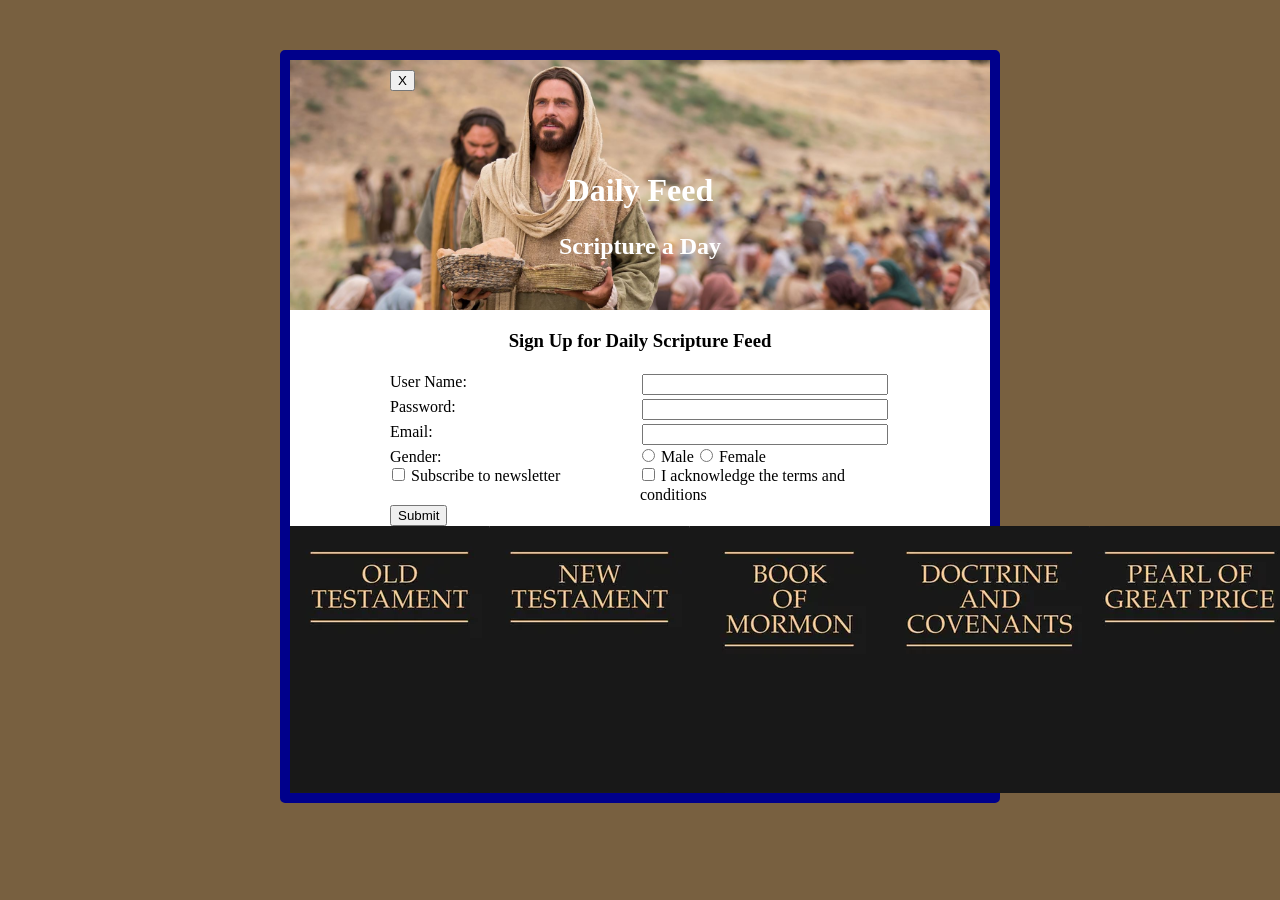
<file: ice/signup/signup.html>
<!DOCTYPE html>
<html lang="en">

<head>
    <meta charset="UTF-8">
    <meta name="viewport" content="width=device-width, initial-scale=1.0">
    <title>Daily Feed Sign Up</title>

    <style>
        * {
            margin: 0;
        }

        body {
            background: rgb(120, 96, 64);
        }

        #formContainer{
            width: 700px;
            border: 10px solid darkblue;
            border-radius: 5px;
            margin: auto;
            margin-top: 50px;
            margin-bottom: 50px;
            background-color: white;

        }
        #banner{
            width: 700px;
            height: 250px;
            background-image: url("images/jesus_feeds_5000.jpeg");
            background-size: 700px;
            background-position-y: -50px;
            text-align: center;
            color: white;
            display: flex;
            align-items: center;
            justify-content:end;
            flex-direction: column;
            line-height: 2;
            padding: 40px;
            box-sizing: border-box;
        }
        h3{
            text-align: center;
            margin: 20px;
        }
        form{
            display: grid;
            grid-template-columns: 1fr 1fr;
            margin: auto;
            width: 500px;
        }
        form label{
            grid-column: 1/2;
            line-height: 1.2;
        }
        form input{
            grid-column: 2/3;
            margin: 2px;
        }
        #closeBtn{
            position: absolute;
            top: 70px;
        }

        #scriptures{
            display:grid;
            grid-template-columns: repeat(5, 1fr);
            width: 100%;
        }

        .scriptures-img{
            width: 100%;
        }
    </style>




</head>

    <body>
        <div id="formContainer">
            <div id = "banner">
                <h1>Daily Feed</h1>
                <h2>Scripture a Day</h2>
            </div>
            <h3>Sign Up for Daily Scripture Feed</h3>
            <form id="myForm">
                <button type="button" id="closeBtn">X</button>
                <label for="username">User Name:</label>
                <input type="text" id="username" name="username" required>
    
                <label for="password">Password:</label>
                <input type="password" id="password" name="password" required>
    
                <label for="email">Email:</label>
                <input type="email" id="email" name="email" required>
    
                <label>Gender:</label>
                <div>
                    <input type="radio" id="male" name="gender" value="male" required>
                    <label for="male">Male</label>
                    <input type="radio" id="female" name="gender" value="female" required>
                    <label for="female">Female</label>
                </div>
    
                <section>
                    <input type="checkbox" id="newsletter" name="newsletter">
                    <label for="newsletter">Subscribe to newsletter</label>
                </section>
    
                <section>
                    <input type="checkbox" id="conditions" name="conditions" required>
                    <label for="conditions">I acknowledge the terms and conditions</label>
                </section>
    
                <section>
                    <button type="submit">Submit</button>
                </section>
            </form>
            <div id = "scriptures">
                <img class = "scripture-img" src="images/old_testament.webp" alt="Old Testament">
                <img class = "scripture-img" src="images/new_testament.webp" alt="New Testament">
                <img class = "scripture-img" src="images/book_of_mormon.webp" alt="Book of Mormon">
                <img class = "scripture-img" src="images/doctrine_and_covenants.webp" alt="Doctrine and Covenants">
                <img class = "scripture-img" src="images/pearl_of_great_price.webp" alt ="Pearl of Great Price">
            </div>
        </div>
        

    <div id="output"></div>

    <script>
        // Here is some Javascript to start looking forward to wdd131
        document.getElementById("closeBtn").addEventListener("click", function () {
            document.getElementById("formContainer").style.display = "none";
         });
        const form = document.getElementById('myForm');
        const output = document.getElementById('output');

        form.addEventListener('submit', function (event) {
            event.preventDefault(); // Stop form from actually submitting

            const formData = new FormData(form);
            const entries = [];

            for (const [key, value] of formData.entries()) {
                if (key == "password") {
                    entries.push(`<strong>${key}</strong>: ${value} (you should probably encrypt the password)`);
                } else {
                    entries.push(`<strong>${key}</strong>: ${value}`);
                }
            }

            output.innerHTML = `
            <br>  
            <h3>Here is the data that would be sent to the server:</h3>
            <ul>
                ${entries.map(item => `<li>${item}</li>`).join('')}
            </ul>
            `;
                });
    </script>

</body>

</html>
</file>
<file: styles/styles.css>
*{
    margin: 0px;
    padding: 0px;
}

@font-face {
    font-family: contrax;
    src: url(../fonts/conthrax.otf);
}
@font-face {
    font-family: "times serif";
    src: url(../fonts/times.ttf);
}

body{
    background-color: #000000;
}
#content{
    margin: auto;
    width: 1000px;
    background-color: #1a3842;
    color: #FFFFFF; 
    font-family: "times serif";
    min-width: 320px;
}




header{
    display:grid;
    grid-template-columns: 90px 1fr;
    grid-template-rows: 90px;
    background-color: #06419baa;
    position: relative;
    z-index: 1;

}
#logo {
    grid-column: 1/2;
    height: 100%;
}

nav{
    display: flex;
    justify-content: space-around;
    align-items: center;
}

nav a{
    text-decoration: none;
    color: #FFFFFF;
    font-size: 1.3em;
    padding: 20px;
    border-radius: 25px;
}

#hero-box{
display: grid;
grid-template-columns: 300px 1fr 300px;
grid-template-rows: 135px 1fr;
position: relative;
top: -90px;
margin-bottom: 60px;

}


#hero {
    width: 100%;
    grid-column: 1/4;
    grid-row:1/3;
}

#title{
    grid-column: 2/3;
    grid-row: 2/3;
    text-align: center;
    font-size: 30px;
    font-family: contrax;
    line-height: 2
}



.display-photo{
    width: 40%;
    display: block;
    margin: auto;
    position: relative;
    z-index: 1;
    border-radius: 80px;
    transition: 2s;
}

.display-photo:hover{
    width: 50%;
    transition: 1s;
}

.textbox{
    width: 65%;
    min-height: 300px;
    background-color: #0B89D9;
    margin: auto;
    padding: 130px 7% 70px 7%;
    position: relative;
    top: -100px;
    box-sizing: border-box;
    margin-bottom: 4%;
    text-align: justify;
    font-size: 1.1em;
    color:#000000;
    border-radius: 25px;
}
.textbox a{
    text-decoration: none;
    text-align: center;
    color:#FFFFFF;
    font-family: contrax;
    font-size: 24px;
    display: flex;
    justify-content: center;
    border-radius: 25px;
    transition: 2s;
}

.textbox a h2{
    margin-bottom: 15px;
    margin-top: 15px;
    transition: 1s;
}





footer{
    background-color: #06419baa;
    min-height: 90px;
    display: flex;
    justify-content: space-evenly;
    align-items: center;
}

footer a{
    text-decoration: none;
    color:#FFFFFF;
    padding: 20px;
    border-radius: 25px;
}

.textbox a:hover{
    background-color: #1a384244;
    text-shadow: 2px 2px #1a3842;
}


table {
    border: 5px solid #FFFFFF;
    width: 100%;
    color:#fff;
    text-align: left;
}

.table th{
    text-align: center;
    background-color: #1a3842;
    color: #fff;
    padding: 5px;
}

.table tr:nth-child(2) td{
    background-color: #1a3842bb;
    padding: 5px;
}

.table tbody tr:nth-child(odd) td{
    background-color: #1a384255;
    padding: 5px;
}

.list{
    font-size: 1.11em ;
    list-style: square;
    line-height: 1.5;
    text-align: left;

}

#form{
    width: 250px;
    height:465px;
    background-color: #1a3842aa;
    position: fixed;
    bottom: -400px;
    right: 0;
    box-sizing: border-box;
    padding: 20px;
    z-index: 2;
    transition: 2s
}

#form h3{
    text-align: center;
    padding: 10px;
    padding-top: 0;
    padding-bottom: 15px;

}


#form form label, #form form input, #form form textarea{
    display: inline-block;
    margin: auto;
    margin-top: 5px;
    margin-bottom: 5px;
    width: 100%;
}

.radio{
    display: flex;
    justify-content: space-around;
    margin: 0 15px
}

.submit-button{
    display: flex;
    justify-content: center;
    margin-top: 15px;
}

.submit{
    background-color: #0B89D9;
    padding: 8px 18px;
    color: #FFFFFF;
    font-size: .9em;
}

#form:hover{
    transition: 2s;
    bottom: 0px;
    right: 0;
}

nav a:hover, footer a:hover{
    background-color: #06419b;
    text-shadow: 2px 2px #1a3842;
    opacity: .8;
}

#about-me{
    margin-top: 40px;
}

#about-me .display-photo{
    width: 50%;
}

#about-me .textbox{
    width: 80%;
    font-size: 1.5em;
}
#about-me h1{
    text-decoration: none;
    text-align: center;
    color:#FFFFFF;
    font-family: contrax;
    display: inline-block;
    display: flex;
    justify-content: center;
}

@media screen and (max-width: 1200px){
    footer{
        padding-bottom: 50px;
    }
}


@media screen and (max-width: 1000px){
#content{
    width: 100%;
}
}

@media screen and (max-width: 953px){
    #title{
        font-size: 24px;
    }
}

@media screen and (max-width: 900px){
    #hero-box{
        display: block;
        top: 0px;
    }
    #title{
        margin: 20px 10px 0px 10px;
        font-size: 36px;
    }
}

@media screen and (max-width: 660px){
    .textbox{
        width: 90%;
    }
    .display-photo{
        width: 65%;
    }
}
@media screen and (max-width: 472px){
    header{
        display: block;
    }
    #logo{
        display: none;
    }
}
@media screen and (max-width: 400px) {
    .textbox{
        top: -30px;
        padding-top: 60px;
    }
    nav, footer{
        display: flex;
        flex-direction: column;
    }
    footer{
        line-height: 3;
    }
}
</file>
<file: wwr/styles/style.css>
@font-face {
    font-family: garamond;
    src: url(../fonts/garamond-font.ttf);
}


body {
    background-color: #154267;
    font-family: 'Times New Roman', Times;
    font-size: 22px;
    margin: 0;
    padding: 0;

}


#content {
    max-width: 1600px;
    margin: 0 auto;

}

nav a {
    text-align: center;
    color: #FFFFFC;
    text-decoration: none;
    padding: 35px;

}

nav a:hover {
    background-color: #8C271E88;
    text-shadow: 2px 2px 4px #2E0F15;
}

#hero{
    display: grid;
    grid-template-columns: 1fr 3fr 1fr;
    margin-top: -100px;
}
 #hero-box{
    grid-column: 1/4;
    grid-row: 1/3;
    z-index: -1;
 }

 #hero-msg{
    grid-column: 2/3;
    grid-row: 1/2;
    margin-top: 100px;
 }

#hero-msg h1, #hero-msg h4 {
    text-align: center;
    color: #FFFFFC;
    text-shadow: 4px 2px 4px  #2E0F15
}

.button-box {
    text-align:center;
    color: #FFFFFC;
}

.home-grid{
 display: grid;
 grid-template-columns: repeat(10, 1fr);
}

main section {
    text-align: center;   
    color: #FFFFFC
}
main section img{
box-sizing: border-box;
}
#background {
    height: 725px;
    background-color: #2E0F15;
    grid-column: 1/11;
    grid-row: 4/9;
}

header {
    background-color: #002500cc;
    display: grid;
    grid-template-columns: 150px auto;
}
nav {
    display:flex;
    justify-content: space-around;
}
.home-title {
    color: #FFFFFC;
    font-family: garamond;
    font-size: 2em;
    margin-top: 10px;
}
h4 {
    color: #FFFFFC
}
.book, .join {
    color: #FFFFFC;
    text-decoration: none;
    font-size: 18px;
    padding: 15px 30px;
    margin-top: 50px;
    border-radius: 5px;
}
.book{
    background-color: #2E0F15cc;
}
.join{
    background-color: #2E0F15;
}
.book:hover, .join:hover {
    background-color: #8C271E88;
    text-shadow: 2px 2px 4px #2E0F15;
}

.msg {
    background-color: #002500;
    line-height: 1.5em;
    padding: 35px;

    grid-column: 6/10;
    grid-row: 6/7;
    box-shadow: 5px 5px 10px #000000;
}

.msg h2 {
    color: #FFFFFC;
    font-family: Garamond;
}

.msg p {
    color: #FFFFFC;
    font-size: .8em;
    padding-bottom: 15px;
}

footer {
    background-color: #002500;
    color: #FFFFFC;
    margin-top: 200px;
    padding: 25px 50px;
    display: flex;
    justify-content: space-around;
    align-items: center;
}
footer a {
    color: #FFFFFC;
    text-decoration: none;
}
footer a:hover {
    
    color: #FFFFFC;
}
footer p {
    font-size: 1.3em;
}
footer p a:hover {
    text-decoration: underline;
    background-color: #8C271E88;
    text-shadow: 2px 2px 4px #2E0F15;
}
footer .social img {
    padding-top: 10px;
}

footer .social img:hover{
    opacity: .6;
}
.icon {
    width: 80px;
    padding-top: 10px;
}
.logo {
    width: 80px;
}
#hero-img {
    width: 100%;
}

h2 {
    margin: 0
}

#logo_link {
    padding-top: 5px;
}

.rivers-card, .camping-card, .rapids-card {
    margin: 200px 0;
}
.rivers-card h2, .camping-card h2, .rapids-card h2{
    text-shadow: 3px 3px 7px  #2E0F15
}
.card-img {
    border: 8px solid #2E0F15;
    transition: transform .5s;
    box-shadow: 5px 5px 10px #000000;
}
.card-img:hover{
    opacity: .6;
    transform: scale(1.1);
}
.card-img, .mountains {
    width: 100%
}
.rivers-card {
grid-column: 2/4;
grid-row: 2/3;
}
.camping-card {
    grid-column: 5/7;
    grid-row: 2/3;
}
.rapids-card{
    grid-column: 8/10;
    grid-row: 2/3;
}
.mountains {
    grid-column: 2/7;
    grid-row: 5/8;
    box-shadow: 5px 5px 10px #000000;
}



@media screen and (max-width: 900px){
    #hero, .home-grid{
        display: block;
        height: auto;
    }
    nav, footer {
        flex-direction: column;
    }
    nav a {
        display: block;
        padding: 15px;
    }
    #hero, #hero-msg{
        margin-top: 0
    }
    #hero-msg h4{
        display: none;
    }
    #home-title {
        font-size: 25px;
    }
    .rivers-card, .camping-card, .rapids-card{
        margin: 50px auto;
        width: 60%;
    }
    #background{
        display: none
    }
    .mountains, .msg {
        width: 80%;
        display: block;
        margin: 0 auto;
    }
    footer{
        margin-top: 25px;
    }
}
</file>
<file: ice/fathersday/styles/styles.css>
/* Add your CSS here to style your father's day page */
*{
    margin: 0;
    padding: 0;
    box-sizing: border-box;
}

#wrapper{
    width: 100%;
}
header {
    text-align: center;
    background-color: #2c3e50;
    padding: 1rem;
    color: white;
}

main {
    display: grid;
    grid-template-columns: 3fr 2fr;
    width: 100%;
    row-gap: 0.5rem;
    padding: 20px;
    background-color: #dce8f0;
}

main img{
    grid-column: 1/2;
    grid-row: 2/5;
    width: 100%
}
main h1{
    grid-column: 1/3;
    grid-row: 1/2;
    margin: auto;
    text-align: center;
    margin-bottom: 0;
    width: 100%
}
main section {
    grid-column: 2/3;
    margin: 0;
    border-radius: 8px;
    padding: 1rem;
    border-left: 4px solid #2c3e50;
    display: flex;
    flex-direction: column;
    justify-content: center;
}

main section h2{
    text-align: center;
}
main > section:nth-child(3){
    grid-row: 2/3;
}

main > section:nth-child(4){
    grid-row: 3/4;
}

main > section:nth-child(5){
    grid-row: 4/5;
}

footer{
    text-align: center;
    background-color: #2c3e50;
    padding: 1rem;
    color: white;
}
</file>
<file: styles/styles-report.css>
.textbox {
    position: static;
    padding-top: 20px;
    min-height: auto;
    font-size: 1.2em;
}

#hero-box {
    display: block;
}

#hero-box h1{
    margin-top: 10px;
    font-size: 40px;
}
</file>
<file: ice/favorite_devo_cordell/styles/styles.css>
body {
  margin: 0;
  height: 100%;
  font-family: Arial, sans-serif;
  background: linear-gradient(to bottom, #d3d3d3, #001f3f);
  background-repeat: no-repeat; /* Just in case */
  background-attachment: fixed;
}

.container {
  text-align: center;
}

.header {
  padding: 20px 0;
}

.header-image {
  background-image: url('../images/icenter.png'); /* Replace with your image */
  background-repeat: no-repeat;
  background-position: center;
  height: 150px;
  display: flex;
  flex-direction: column;
  justify-content: center;
  color: white;

}

.header-image h1 {
  margin: 0;
  line-height: 0.9;
    font-size: 3.5em;
  font-weight: bold;
  text-shadow: 2px 2px 4px rgba(0, 0, 0, 0.7);
  background: #00000055;
}

.content-box {
  background-color: white;
  margin: 30px auto;
  width: 90%;
  max-width: 900px;
  padding: 40px;
  box-shadow: 5px 5px 0px black;
  min-height: 400px;
  display: grid;
  grid-template-columns: 2fr 1fr;
  align-items: center;
}
table.table {
  font-family: "Times New Roman", Times, serif;
  border: 1px solid #FFFFFF;
  width: 50%;
  height: 30%;
  text-align: center;
  border-collapse: collapse;
  margin: auto
}
table.table td, table.table th {
  border: 1px solid #FFFFFF;
  padding: 3px 2px;
}
table.table tbody td {
  font-size: 20px;
  padding: 5px;
}
table.table tr:nth-child(even) {
  background: #D0E4F5;
}
table.table thead {
  background: #0B6FA4;
  border-bottom: 5px solid #FFFFFF;
}
table.table thead th {
  font-size: 36px;
  font-weight: bold;
  color: #FFFFFF;
  text-align: center;
  border-left: 2px solid #FFFFFF;
  padding: 5px;
}
table.table thead th:first-child {
  border-left: none;
}

.content-box form{
  display: flex;
  flex-direction: column;
  margin: auto;
}

.table-entry-form{
  background-color: #0B6FA4;
  color: white;
  padding: 20px;
}

.submit-button{
  width: 35%;
  margin: auto;
  margin-top: 40px;
  margin-bottom: 10px;
}

.table-entry-form label, .table-entry-form input{
  margin: 5px
}
</file>
<file: ice/positioning/positionstyles.css>
/* CSS - Name: "positionstyles.css" */
/* Activity 1 styles */
.content1 {
  /* This is the parent of the activity 1 boxes. */
  display: grid;
  grid-template-columns: 1fr 1fr;
  gap: 20px;
  justify-items: center;


}
.red1 { 
  width: 100%; 
  height: 100px; 
  background-color: red; 
  grid-column: 1/3;

} 
.green1 {
  width: 200px; 
  height: 200px; 
  background-color: green; 

} 
.yellow1 {
  width: 200px; 
  height: 200px; 
  background-color: gold; 
} 
.blue1 {
  width: 100%; 
  height: 100px; 
  background-color: blue; 
  grid-column: 1/3;
} 
/* Activity 2 styles */ 
.content2 {
  /* This is the parent of the activity 2 boxes. */
  display: grid;
  grid-template-columns: 50px 50px 50px 50px 50px;
  grid-template-rows:  50px 50px 50px 50px 50px;
}
.red2 {
  width: 100px; 
  height: 100px; 
  background-color: red; 
  grid-column: 1/3;
} 
.green2 { 
  width: 100px; 
  height: 100px; 
  background-color: green; 
  grid-column: 2/4;
  grid-column: 2/4;
} 
.yellow2 {
  width: 100px; 
  height: 100px; 
  background-color: gold; 
  grid-column: 3/5;
} 
.blue2 {
  width: 100px; 
  height: 100px; 
  background-color: blue; 
  grid-column: 4/6;
} 
/* Activity 3 styles */ 
.content3 {
  /* This is the parent of the activity 3 boxes. */
  display: grid;
  grid-template-columns: 1fr 1fr;
  gap: 0px 50px
}
.red3 {
  width: 100%; 
  height: 100px; 
  background-color: red; 
  grid-column: 1/3;
} 
.green3 {
  width: 100%; 
  height: 100px; 
  background-color: green;
} 
.yellow3 {
  width: 100%; 
  height: 100px; 
  background-color: gold; 
} 
.blue3 {
  width: 100%;
  height: 100px; 
  background-color: blue; 
  grid-column: 1/3;
} 
/* Activity 4 styles */ 
.content4 {
  /* This is the parent of the activity 4 boxes. */
  display: grid;
  height: 400px;
  grid-template-columns: 1fr 1fr;
  grid-template-rows: repeat(3, 1fr);
}
.red4 {
  width: 100%; 
  height: 100%; 
  background-color: red; 
  grid-row: 1/4;
  grid-column: 1/2;
} 
.green4 {
  width: 100%; 
  height: 100%; 
  background-color: green; 
  grid-column: 2/3;
} 
.yellow4 {
  width: 100%; 
  height: 100%; 
  background-color: gold; 
  grid-column: 2/3;
} 
.blue4 {
  width: 100%; 
  height: 100%; 
  background-color: blue; 
  grid-column: 2/3;
} 
/* Activity 5 styles */ 
.content5 {
  /* This is the parent of the activity 5 boxes. */
  height: 400px;
}
.red5 { 
  width: 100%; 
  height: 100px; 
  background-color: red; 
} 
.green5 { 
  width: 100px; 
  height: 100px; 
  background-color: green; 
  float:left;

} 
.yellow5 {
  width: 100px; 
  background-color: gold; 
  width: 100%

} 
.blue5 {
  width: 100px; 
  height: 100px; 
  background-color: blue; 
  width: 100%
} 
/* Activity 6 styles */ 
.content6 {
  /* This is the parent of the activity 6 boxes. */
  display: grid;
  grid-template-columns: repeat(6, 1fr);
  grid-template-rows: repeat(6, 1fr);
  width: 400px;
  height: 400px;
  border: 5px solid
}
.red6 {
  width: 100%; 
  height: 100%; 
  background-color: red; 
  grid-column: 1/5;
  grid-row: 1/3;
} 
.green6 {
  width: 100%; 
  height: 100%; 
  background-color: green; 
  grid-column: 1/3;
  grid-row: 5/7;
  z-index: 1;
} 
.yellow6 {
  width: 100%; 
  height: 100%; 
  background-color: gold; 
  grid-column: 5/7;
  grid-row: 3/7;
  z-index: 1;
} 
.blue6 {
  width: 100%; 
  height: 100%; 
  background-color: blue; 
  grid-column: 2/6;
  grid-row: 2/6;
} 


/* Do not make any changes below here */
.activity {
  width: 70%; 
  margin: 20px auto; 
  font-family: Arial, sans-serif; 
  border: 1px solid black; 
  padding: 10px; 
  clear:both; 
  overflow: auto;
} 

.hint {
  border: 1px solid grey;
  background: #e0e0e0;
  padding: .5em;
  position: relative;
  margin: 1em 0;
}
.hint h3 {
  margin: 0;
}
.hint:hover {
  background: #d0d0d0;
}
.hint > div {
  display: none;
}

.hint input[type=checkbox] {
  position: absolute;
  width: 100%;
  height: 100%;
  opacity: 0;
  z-index: 1;
  cursor: pointer;
}

.hint input[type=checkbox]:checked ~ div {
  display: block;
}

.hint i {
  position: absolute;
  transform: translate(-6px, 0);
  margin-top: 16px;
  right: 10px;
  top: -3px;
}
.hint i:before, .hint i:after {
  content: "";
  position: absolute;
  background-color: black;
  width: 3px;
  height: 9px;
}
.hint i:before {
  transform: translate(2px, 0) rotate(45deg);
}
.hint i:after {
  transform: translate(-2px, 0) rotate(-45deg);
}

.hint input[type=checkbox]:checked ~ i:before {
  transform: translate(-2px, 0) rotate(45deg);
}
.hint input[type=checkbox]:checked ~ i:after {
  transform: translate(2px, 0) rotate(-45deg);
}
.hint a {
  position: relative;
  z-index: 1;
}
</file>
